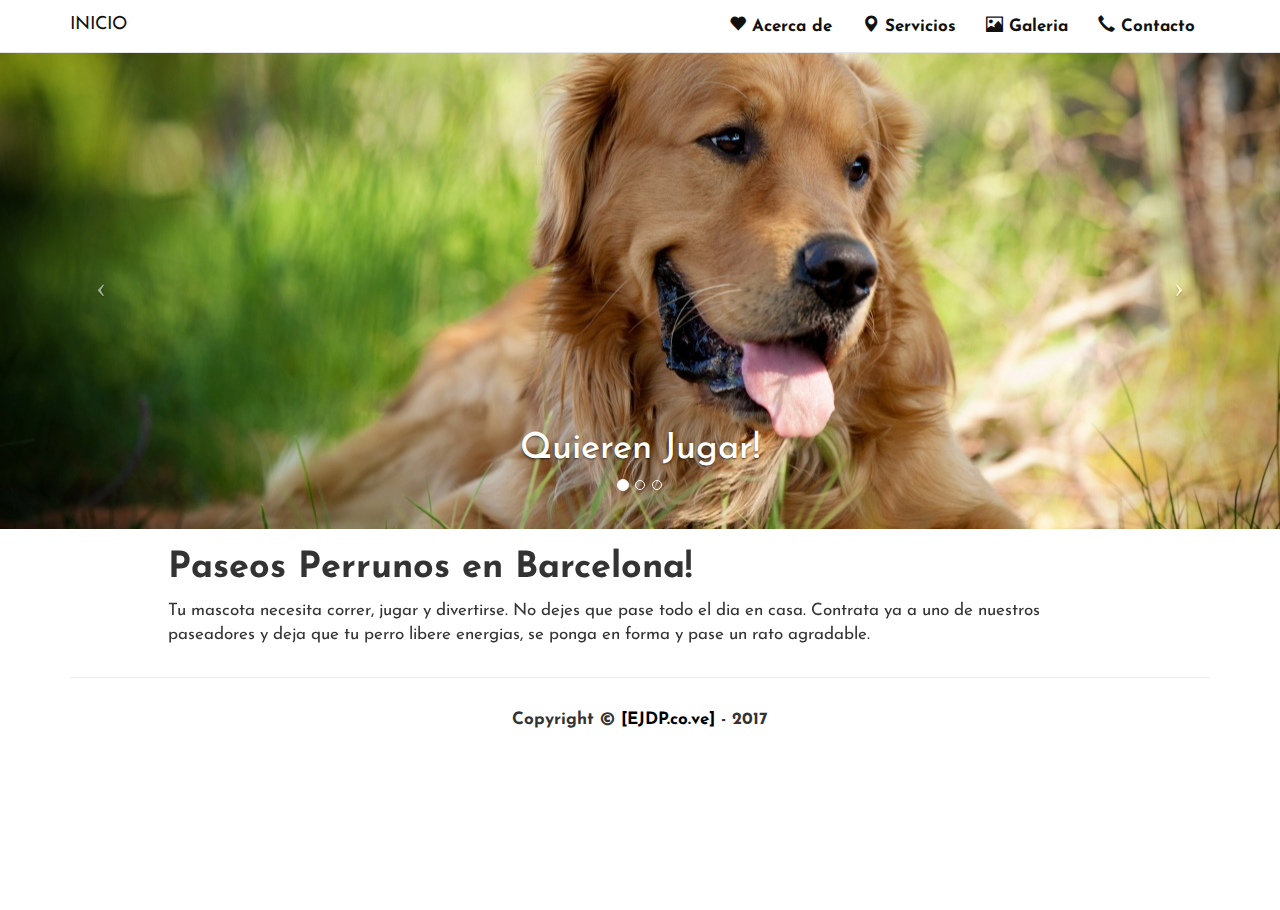
<file: index.html>
<!DOCTYPE html>
<html lang="en">

<head>
    <meta charset="utf-8">
    <meta http-equiv="X-UA-Compatible" content="IE=edge">
    <meta name="viewport" content="width=device-width, initial-scale=1">
    <meta name="description" content="">
    <meta name="author" content="">
    <title>Paseos Perrunos Barcelona</title>
    <!-- Favicon -->
    <link rel="icon" type="image/png" href="img/icon.png" />
    <!-- Bootstrap Core CSS -->
    <link href="css/bootstrap.min.css" rel="stylesheet">
    <!-- Custom CSS -->
    <link href="https://fonts.googleapis.com/css?family=Josefin+Sans" rel="stylesheet">>
    <link href="css/style.css" rel="stylesheet">
    <!-- HTML5 Shim and Respond.js IE8 support of HTML5 elements and media queries -->
    <!-- WARNING: Respond.js doesn't work if you view the page via file:// -->
    <!--[if lt IE 9]>
        <script src="https://oss.maxcdn.com/libs/html5shiv/3.7.0/html5shiv.js"></script>
        <script src="https://oss.maxcdn.com/libs/respond.js/1.4.2/respond.min.js"></script>
    <![endif]-->
</head>

<body>
    <!-- Navigation <span class="glyphicon glyphicon-search"></span>-->
    <nav class="navbar navbar-default navbar-fixed-top" role="navigation">
        <div class="container">
            <!-- Brand and toggle get grouped for better mobile display -->
            <div class="navbar-header">
                <button type="button" class="navbar-toggle" data-toggle="collapse" data-target="#bs-example-navbar-collapse-1">
                    <!--<span class="glyphicon glyphicon-minus"></span>--><span class="sr-only">Toggle navigation</span> <span class="icon-bar"></span> <span class="icon-bar"></span> <span class="icon-bar"></span> </button> <a class="navbar-brand" href="#">INICIO</a> </div>
            <!-- Collect the nav links, forms, and other content for toggling -->
            <div class="collapse navbar-collapse navbar-right" id="bs-example-navbar-collapse-1">
                <ul class="nav navbar-nav ">
                    <li> <a href="acerca.html"><span class="glyphicon glyphicon-heart"></span><strong> Acerca de</strong></a> </li>
                    <li> <a href="servicios.html"><span class="glyphicon glyphicon-map-marker"></span><strong> Servicios</strong></a> </li>
                    <li> <a href="galeria.html"><span class="glyphicon glyphicon-picture"></span><strong> Galeria</strong></a> </li>
                    <li> <a href="contacto.php"><span class="glyphicon glyphicon-earphone"></span><strong> Contacto</strong></a> </li>
                </ul>
            </div>
            <!-- /.navbar-collapse -->
        </div>
        <!-- /.container -->
    </nav>
    <!-- Half Page Image Background Carousel Header -->
    <header id="myCarousel" class="carousel slide">
        <!-- Indicators -->
        <ol class="carousel-indicators">
            <li data-target="#myCarousel" data-slide-to="0" class="active"></li>
            <li data-target="#myCarousel" data-slide-to="1"></li>
            <li data-target="#myCarousel" data-slide-to="2"></li>
        </ol>
        <!-- Wrapper for Slides -->
        <div class="carousel-inner">
            <div class="item active">
                <!-- Set the first background image using inline CSS below. -->
                <div class="fill" style="background-image:url(img/2.jpg);"></div>
                <div class="carousel-caption">
                    <h1>Quieren Jugar!</h1> </div>
            </div>
            <div class="item">
                <!-- Set the second background image using inline CSS below. -->
                <div class="fill" style="background-image:url(img/4.jpg);"></div>
                <div class="carousel-caption">
                    <h2>Quieren Correr!</h2> </div>
            </div>
            <div class="item">
                <!-- Set the third background image using inline CSS below. -->
                <div class="fill" style="background-image:url(img/3.jpg);"></div>
                <div class="carousel-caption">
                    <h2>Quieren Divertirse!</h2> </div>
            </div>
        </div>
        <!-- Controls -->
        <a class="left carousel-control" href="#myCarousel" data-slide="prev"> <span class="icon-prev"></span> </a>
        <a class="right carousel-control" href="#myCarousel" data-slide="next"> <span class="icon-next"></span> </a>
    </header>
    <!-- Page Content -->
    <div class="container">
        <div class="row">
            <div class="col-md-10 col-md-offset-1">
                <h1><strong>Paseos Perrunos en Barcelona!</strong></h1>
                <p>Tu mascota necesita correr, jugar y divertirse. No dejes que pase todo el dia en casa. Contrata ya a uno de nuestros paseadores y deja que tu perro libere energias, se ponga en forma y pase un rato agradable.</p>
            </div>
        </div>
        <hr>
        <!-- Footer -->
        <footer>
            <div class="row text-center">
                <div class="col-md-12"> <strong><p>Copyright &copy; <a href="http://www.ejdp.co.ve" target="_blank">[EJDP.co.ve]</a> - 2017</p></strong> </div>
            </div>
            <!-- /.row -->
        </footer>
    </div>
    <!-- /.container -->
    <!-- jQuery -->
    <script src="js/jquery.js"></script>
    <!-- Bootstrap Core JavaScript -->
    <script src="js/bootstrap.min.js"></script>
    <!-- Script to Activate the Carousel -->
    <script>
        $('.carousel').carousel({
            interval: 5000 //changes the speed
        })
    </script>
</body>

</html>
</file>
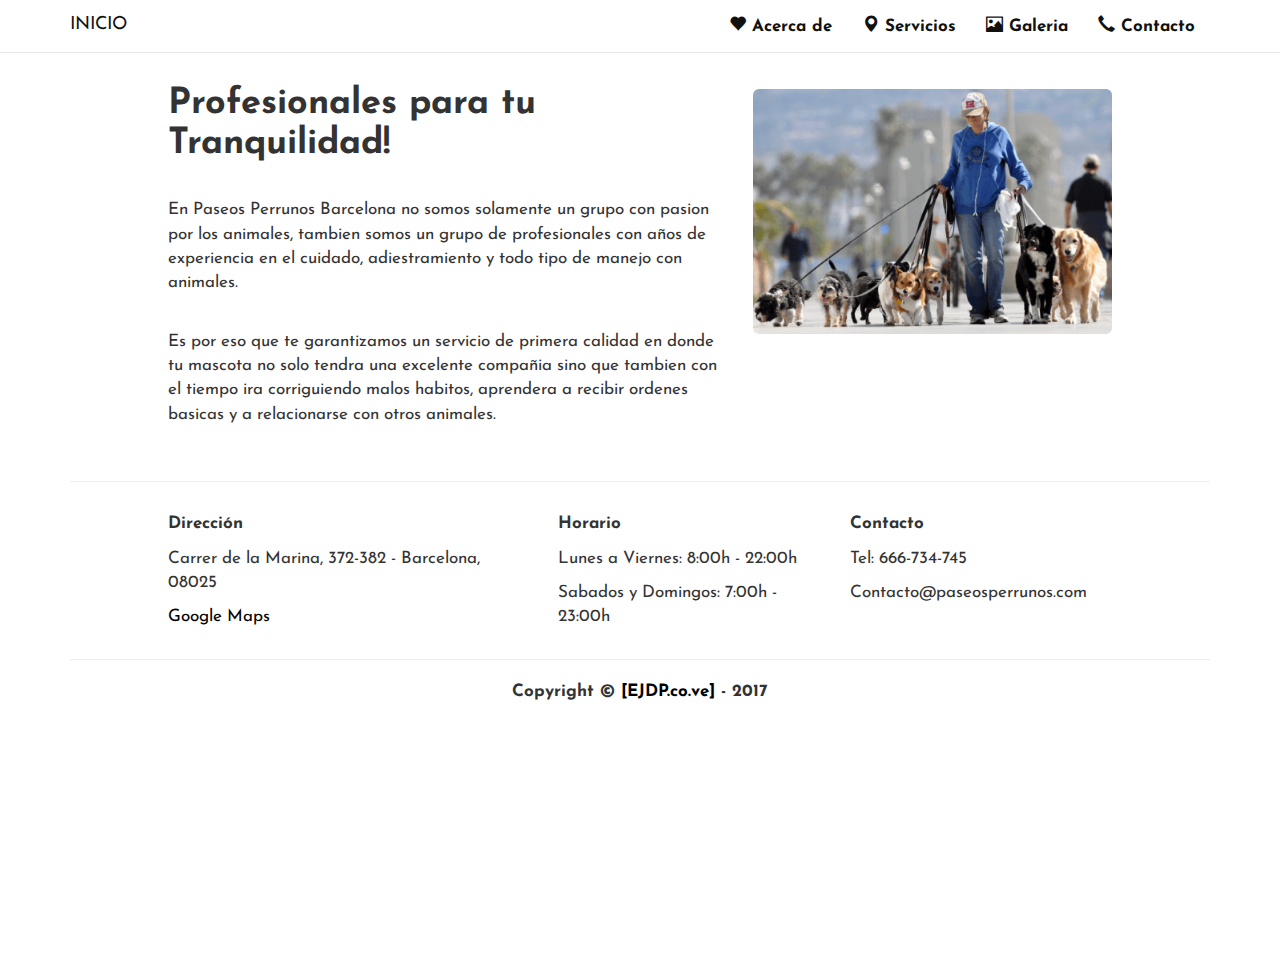
<file: acerca.html>
<!DOCTYPE html>
<html lang="en">

<head>
    <meta charset="utf-8">
    <meta http-equiv="X-UA-Compatible" content="IE=edge">
    <meta name="viewport" content="width=device-width, initial-scale=1">
    <meta name="description" content="">
    <meta name="author" content="">
    <title>Paseos Perrunos Barcelona</title>
    <!-- Favicon -->
    <link rel="icon" type="image/png" href="img/icon.png" />
    <!-- Bootstrap Core CSS -->
    <link href="css/bootstrap.min.css" rel="stylesheet">
    <!-- Custom CSS -->
    <link href="https://fonts.googleapis.com/css?family=Josefin+Sans" rel="stylesheet">
    <link href="css/style.css" rel="stylesheet">
    <!-- HTML5 Shim and Respond.js IE8 support of HTML5 elements and media queries -->
    <!-- WARNING: Respond.js doesn't work if you view the page via file:// -->
    <!--[if lt IE 9]>
        <script src="https://oss.maxcdn.com/libs/html5shiv/3.7.0/html5shiv.js"></script>
        <script src="https://oss.maxcdn.com/libs/respond.js/1.4.2/respond.min.js"></script>
    <![endif]-->
</head>

<body id="body-General">
    <!-- Navigation <span class="glyphicon glyphicon-search"></span>-->
    <nav class="navbar navbar-default navbar-fixed-top" role="navigation">
        <div class="container">
            <!-- Brand and toggle get grouped for better mobile display -->
            <div class="navbar-header">
                <button type="button" class="navbar-toggle" data-toggle="collapse" data-target="#bs-example-navbar-collapse-1">
                    <!--<span class="glyphicon glyphicon-minus"></span>--><span class="sr-only">Toggle navigation</span> <span class="icon-bar"></span> <span class="icon-bar"></span> <span class="icon-bar"></span> </button> <a class="navbar-brand" href="index.html">INICIO</a> </div>
            <!-- Collect the nav links, forms, and other content for toggling -->
            <div class="collapse navbar-collapse navbar-right" id="bs-example-navbar-collapse-1">
                <ul class="nav navbar-nav ">
                    <li> <a href="#"><span class="glyphicon glyphicon-heart"></span><strong> Acerca de</strong></a> </li>
                    <li> <a href="servicios.html"><span class="glyphicon glyphicon-map-marker"></span><strong> Servicios</strong></a> </li>
                    <li> <a href="galeria.html"><span class="glyphicon glyphicon-picture"></span><strong> Galeria</strong></a> </li>
                    <li> <a href="contacto.php"><span class="glyphicon glyphicon-earphone"></span><strong> Contacto</strong></a> </li>
                </ul>
            </div>
            <!-- /.navbar-collapse -->
        </div>
        <!-- /.container -->
    </nav>
    <!-- Page Content -->
    <div class="container">
        <div class="row">
            <div class="col-xs-10 col-xs-offset-1 col-sm-11 col-sm-offset-1 col-md-6 col-md-offset-1">
                <h1><strong>Profesionales para tu Tranquilidad!</strong></h1>
                <br>
                <p>En Paseos Perrunos Barcelona no somos solamente un grupo con pasion por los animales, tambien somos un grupo de profesionales con a&ntilde;os de experiencia en el cuidado, adiestramiento y todo tipo de manejo con animales.</p>
                <br>
                <p>Es por eso que te garantizamos un servicio de primera calidad en donde tu mascota no solo tendra una excelente compa&ntilde;ia sino que tambien con el tiempo ira corriguiendo malos habitos, aprendera a recibir ordenes basicas y a relacionarse con otros animales.</p>
                <br> </div>
            <div class="col-xs-10 col-xs-offset-1 col-sm-8 col-sm-offset-2 col-md-4 col-md-offset-0">
                <br> <img src="img/About.png" class="img-responsive img-rounded"> </div>
        </div>
        <hr>
        <!-- Footer -->
        <footer>
            <div class="row ">
                <div class="col-xs-6 col-sm-4 col-md-4 col-md-offset-1"> <strong><p>Direcci&oacute;n</p></strong>
                    <p>Carrer de la Marina, 372-382 - Barcelona, 08025</p> <a href="https://goo.gl/maps/VCUsN5iodfS2" target="_blank">Google Maps</a> </div>
                <div class="col-xs-6 col-sm-4 col-md-3 col-md-offset-0"> <strong><p>Horario</p></strong>
                    <p>Lunes a Viernes: 8:00h - 22:00h</p>
                    <p>Sabados y Domingos: 7:00h - 23:00h</p>
                </div>
                <div class="col-xs-12 col-sm-4 col-md-3 col-md-offset-0">
                    <div class="visible-xs">
                        <br> </div> <strong><p>Contacto</p></strong>
                    <p>Tel: 666-734-745</p>
                    <p>Contacto@paseosperrunos.com</p>
                </div>
            </div>
            <hr>
            <div class="row text-center">
                <div class="col-md-12"> <strong><p>Copyright &copy; <a href="http://www.ejdp.co.ve" target="_blank">[EJDP.co.ve]</a> - 2017</p></strong> </div>
            </div>
            <!-- /.row -->
        </footer>
    </div>
    <!-- /.container -->
    <!-- jQuery -->
    <script src="js/jquery.js"></script>
    <!-- Bootstrap Core JavaScript -->
    <script src="js/bootstrap.min.js"></script>
    <script src="js/bootstrap.js"></script>
    <!-- Code to animated when scroll down -->
    <script type="text/javascript">
        jQuery(document).ready(function () {
            jQuery('.img-responsive').addClass("visible").viewportChecker({
                classToAdd: 'animated pulse'
                , offset: 400
            });
        });
    </script>
</body>

</html>
</file>
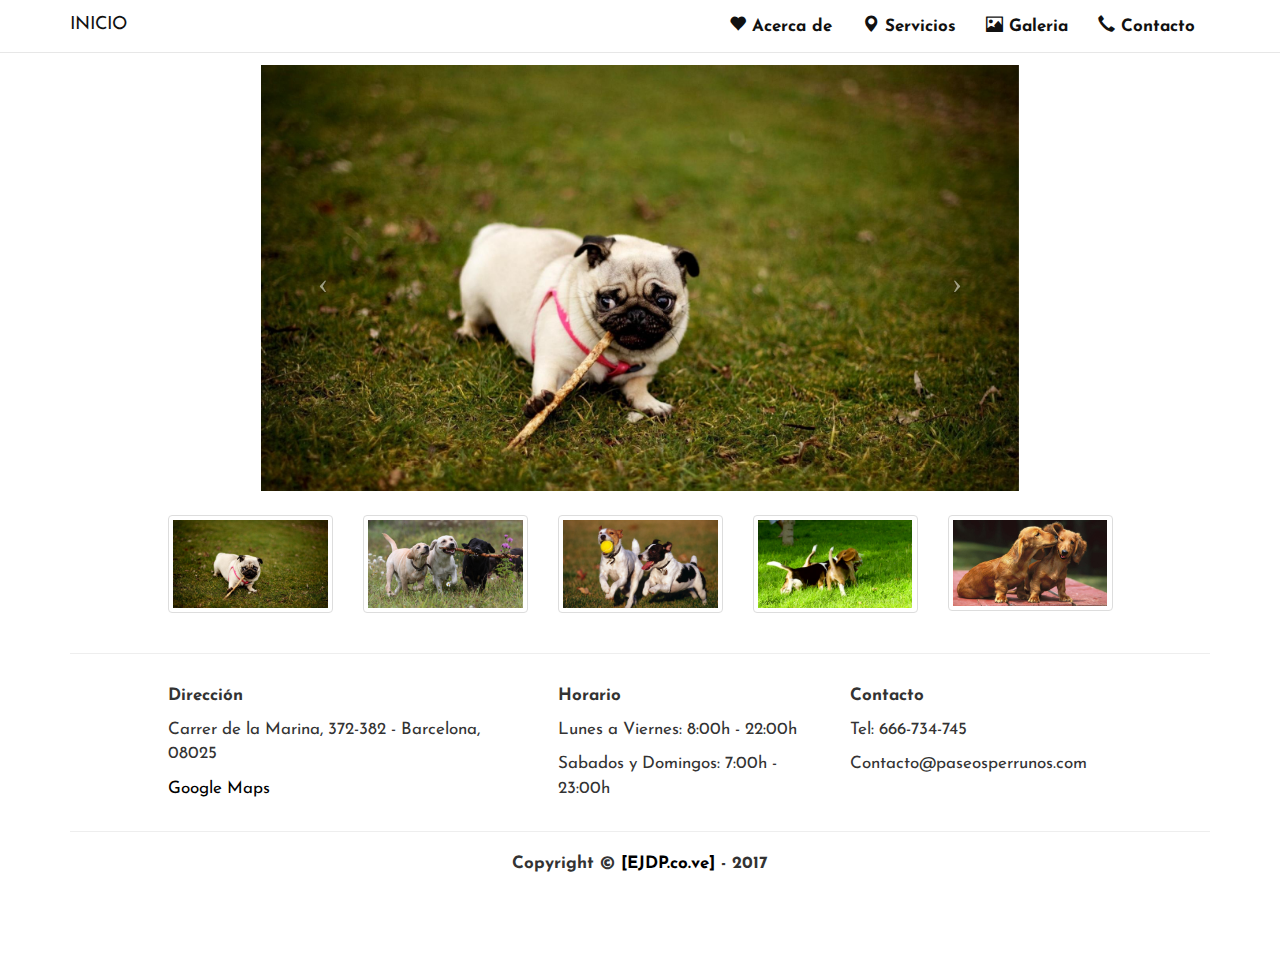
<file: galeria.html>
<!DOCTYPE html>
<html lang="en">

<head>
    <meta charset="utf-8">
    <meta http-equiv="X-UA-Compatible" content="IE=edge">
    <meta name="viewport" content="width=device-width, initial-scale=1">
    <meta name="description" content="">
    <meta name="author" content="">
    <title>Paseos Perrunos Barcelona</title>
    <!-- Favicon -->
    <link rel="icon" type="image/png" href="img/icon.png" />
    <!-- Bootstrap Core CSS -->
    <link href="css/bootstrap.min.css" rel="stylesheet">
    <!-- Custom CSS -->
    <link href="https://fonts.googleapis.com/css?family=Josefin+Sans" rel="stylesheet">
    <link href="css/style.css" rel="stylesheet">
    <!-- HTML5 Shim and Respond.js IE8 support of HTML5 elements and media queries -->
    <!-- WARNING: Respond.js doesn't work if you view the page via file:// -->
    <!--[if lt IE 9]>
        <script src="https://oss.maxcdn.com/libs/html5shiv/3.7.0/html5shiv.js"></script>
        <script src="https://oss.maxcdn.com/libs/respond.js/1.4.2/respond.min.js"></script>
    <![endif]-->
</head>

<body id="body-General">
    <!-- Navigation <span class="glyphicon glyphicon-search"></span>-->
    <nav class="navbar navbar-default navbar-fixed-top" role="navigation">
        <div class="container">
            <!-- Brand and toggle get grouped for better mobile display -->
            <div class="navbar-header">
                <button type="button" class="navbar-toggle" data-toggle="collapse" data-target="#bs-example-navbar-collapse-1">
                    <!--<span class="glyphicon glyphicon-minus"></span>--><span class="sr-only">Toggle navigation</span> <span class="icon-bar"></span> <span class="icon-bar"></span> <span class="icon-bar"></span> </button> <a class="navbar-brand" href="index.html">INICIO</a> </div>
            <!-- Collect the nav links, forms, and other content for toggling -->
            <div class="collapse navbar-collapse navbar-right" id="bs-example-navbar-collapse-1">
                <ul class="nav navbar-nav ">
                    <li> <a href="acerca.html"><span class="glyphicon glyphicon-heart"></span><strong> Acerca de</strong></a> </li>
                    <li> <a href="servicios.html"><span class="glyphicon glyphicon-map-marker"></span><strong> Servicios</strong></a> </li>
                    <li> <a href="#"><span class="glyphicon glyphicon-picture"></span><strong> Galeria</strong></a> </li>
                    <li> <a href="contacto.php"><span class="glyphicon glyphicon-earphone"></span><strong> Contacto</strong></a> </li>
                </ul>
            </div>
            <!-- /.navbar-collapse -->
        </div>
        <!-- /.container -->
    </nav>
    <!-- Page Content -->
    <div class="container">
        <div class="row">
            <div class="col-xs-10 col-xs-offset-1" id="slider">
                <!-- Top part of the slider -->
                <div class="col-xs-10 col-xs-offset-1" id="carousel-bounding-box">
                    <div class="carousel slide" id="myCarousel">
                        <!-- Carousel items -->
                        <div class="carousel-inner">
                            <div class="active item" data-slide-number="0"> <img src="img/Gallery-1.jpg"></div>
                            <div class="item" data-slide-number="1"> <img src="img/Gallery-2.jpg"></div>
                            <div class="item" data-slide-number="2"> <img src="img/Gallery-3.jpg"></div>
                            <div class="item" data-slide-number="3"> <img src="img/Gallery-4.jpg"></div>
                            <div class="item" data-slide-number="4"> <img src="img/Gallery-5.jpg"></div>
                        </div>
                        <!-- Carousel nav -->
                        <a class="left carousel-control" href="#myCarousel" role="button" data-slide="prev"> <span class="icon-prev"></span> </a>
                        <a class="right carousel-control" href="#myCarousel" role="button" data-slide="next"> <span class="icon-next"></span> </a>
                    </div>
                </div>
            </div>
        </div>
        <!--/Slider-->
        <div class="hidden-xs">
            <br>
        </div>
        <div class="row hidden-xs" id="slider-thumbs">
            <!-- Bottom switcher of slider -->
            <div class="col-xs-2 col-xs-offset-1">
                <a class="thumbnail" id="carousel-selector-0"><img src="img/Gallery-1.jpg"></a>
            </div>
            <div class="col-xs-2 col-xs-offset-0">
                <a class="thumbnail" id="carousel-selector-1"><img src="img/Gallery-2.jpg"></a>
            </div>
            <div class="col-xs-2 col-xs-offset-0">
                <a class="thumbnail" id="carousel-selector-2"><img src="img/Gallery-3.jpg"></a>
            </div>
            <div class="col-xs-2 col-xs-offset-0">
                <a class="thumbnail" id="carousel-selector-3"><img src="img/Gallery-4.jpg"></a>
            </div>
            <div class="col-xs-2 col-xs-offset-0">
                <a class="thumbnail" id="carousel-selector-4"><img src="img/Gallery-5.jpg"></a>
            </div>
        </div>
        <hr>
        <!-- Footer -->
        <footer>
            <div class="row ">
                <div class="col-xs-6 col-sm-4 col-md-4 col-md-offset-1"> <strong><p>Direcci&oacute;n</p></strong>
                    <p>Carrer de la Marina, 372-382 - Barcelona, 08025</p> <a href="https://goo.gl/maps/VCUsN5iodfS2" target="_blank">Google Maps</a> </div>
                <div class="col-xs-6 col-sm-4 col-md-3 col-md-offset-0"> <strong><p>Horario</p></strong>
                    <p>Lunes a Viernes: 8:00h - 22:00h</p>
                    <p>Sabados y Domingos: 7:00h - 23:00h</p>
                </div>
                <div class="col-xs-12 col-sm-4 col-md-3 col-md-offset-0">
                    <div class="visible-xs">
                        <br>
                    </div> <strong><p>Contacto</p></strong>
                    <p>Tel: 666-734-745</p>
                    <p>Contacto@paseosperrunos.com</p>
                </div>
            </div>
            <hr>
            <div class="row text-center">
                <div class="col-md-12"> <strong><p>Copyright &copy; <a href="http://www.ejdp.co.ve" target="_blank">[EJDP.co.ve]</a> - 2017</p></strong> </div>
            </div>
            <!-- /.row -->
        </footer>
    </div>
    <!-- /.container -->
    <!-- jQuery -->
    <script src="js/jquery.js"></script>
    <script src="js/bootstrap.js"></script>
    <!-- Bootstrap Core JavaScript -->
    <script src="js/bootstrap.min.js"></script>
</body>

</html>
</file>
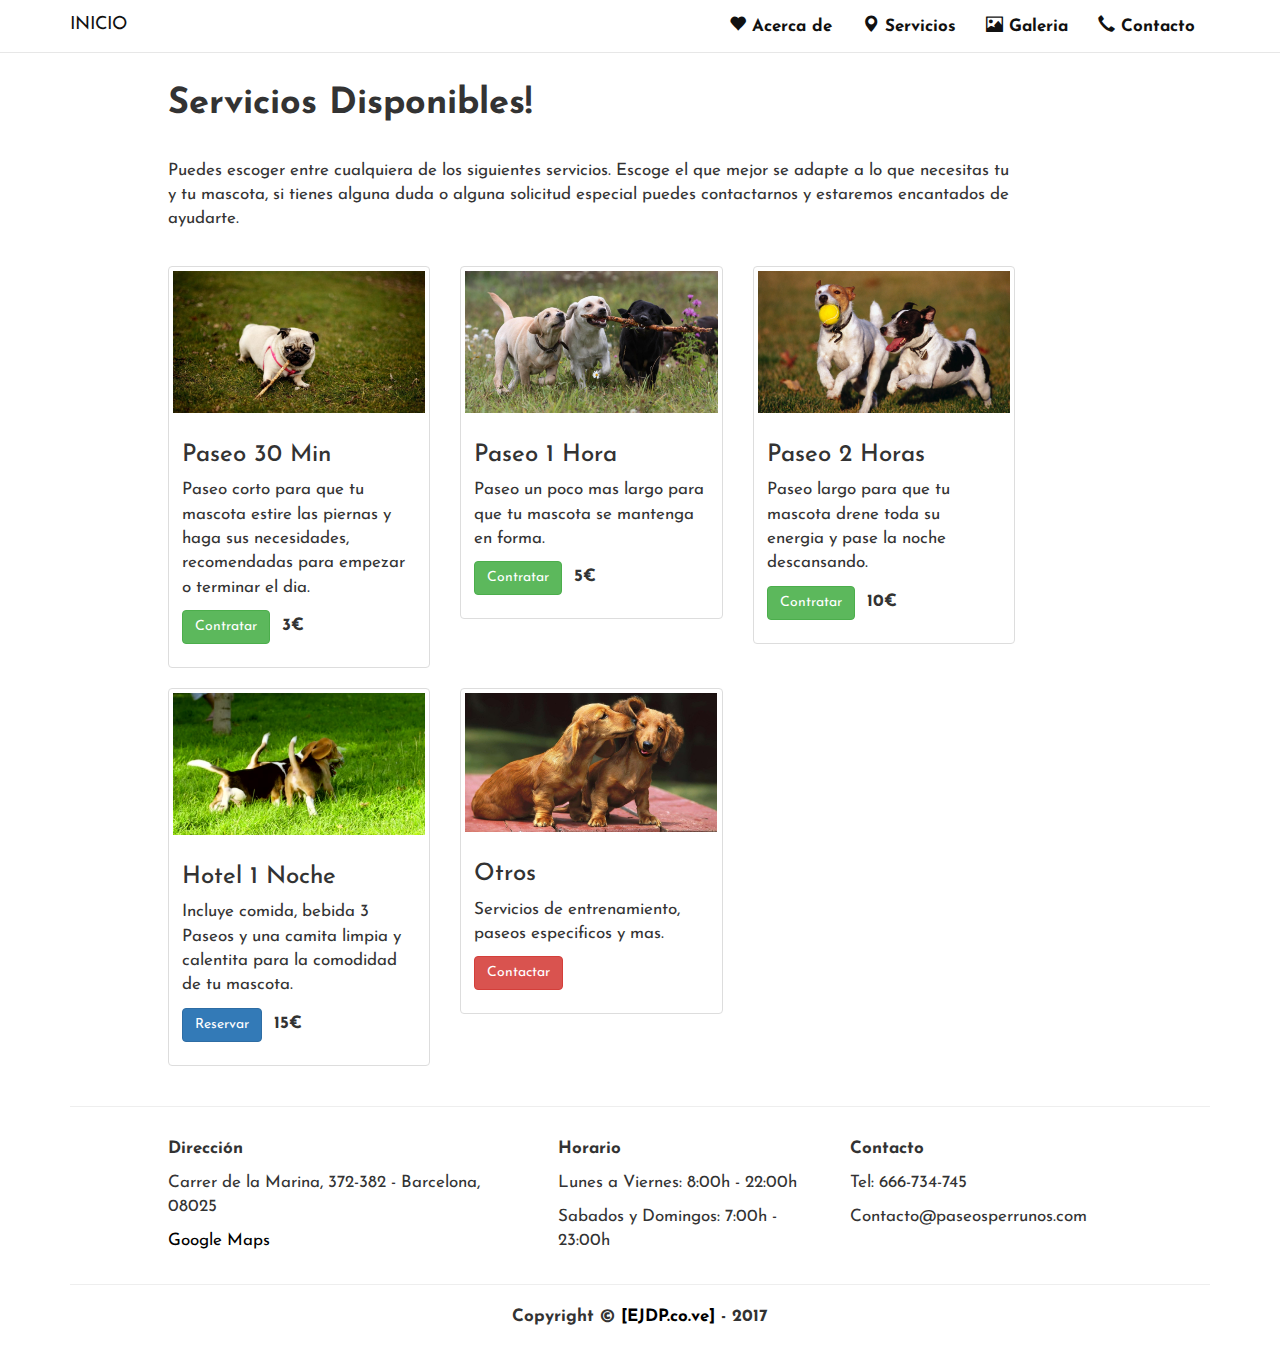
<file: servicios.html>
<!DOCTYPE html>
<html lang="en">

<head>
    <meta charset="utf-8">
    <meta http-equiv="X-UA-Compatible" content="IE=edge">
    <meta name="viewport" content="width=device-width, initial-scale=1">
    <meta name="description" content="">
    <meta name="author" content="">
    <title>Paseos Perrunos Barcelona</title>
    <!-- Favicon -->
    <link rel="icon" type="image/png" href="img/icon.png" />
    <!-- Bootstrap Core CSS -->
    <link href="css/bootstrap.min.css" rel="stylesheet">
    <!-- Custom CSS -->
    <link href="https://fonts.googleapis.com/css?family=Josefin+Sans" rel="stylesheet">
    <link href="css/style.css" rel="stylesheet">
    <!-- HTML5 Shim and Respond.js IE8 support of HTML5 elements and media queries -->
    <!-- WARNING: Respond.js doesn't work if you view the page via file:// -->
    <!--[if lt IE 9]>
        <script src="https://oss.maxcdn.com/libs/html5shiv/3.7.0/html5shiv.js"></script>
        <script src="https://oss.maxcdn.com/libs/respond.js/1.4.2/respond.min.js"></script>
    <![endif]-->
</head>

<body id="body-General">
    <!-- Navigation <span class="glyphicon glyphicon-search"></span>-->
    <nav class="navbar navbar-default navbar-fixed-top" role="navigation">
        <div class="container">
            <!-- Brand and toggle get grouped for better mobile display -->
            <div class="navbar-header">
                <button type="button" class="navbar-toggle" data-toggle="collapse" data-target="#bs-example-navbar-collapse-1">
                    <!--<span class="glyphicon glyphicon-minus"></span>--><span class="sr-only">Toggle navigation</span> <span class="icon-bar"></span> <span class="icon-bar"></span> <span class="icon-bar"></span> </button> <a class="navbar-brand" href="index.html">INICIO</a> </div>
            <!-- Collect the nav links, forms, and other content for toggling -->
            <div class="collapse navbar-collapse navbar-right" id="bs-example-navbar-collapse-1">
                <ul class="nav navbar-nav ">
                    <li> <a href="acerca.html"><span class="glyphicon glyphicon-heart"></span><strong> Acerca de</strong></a> </li>
                    <li> <a href="#"><span class="glyphicon glyphicon-map-marker"></span><strong> Servicios</strong></a> </li>
                    <li> <a href="galeria.html"><span class="glyphicon glyphicon-picture"></span><strong> Galeria</strong></a> </li>
                    <li> <a href="contacto.php"><span class="glyphicon glyphicon-earphone"></span><strong> Contacto</strong></a> </li>
                </ul>
            </div>
            <!-- /.navbar-collapse -->
        </div>
        <!-- /.container -->
    </nav>
    <!-- Page Content -->
    <div class="container">
        <div class="row">
            <div class="col-xs-10 col-xs-offset-1 col-sm-11 col-sm-offset-1 col-md-9 col-md-offset-1">
                <h1><strong>Servicios Disponibles!</strong></h1>
                <br>
                <p>Puedes escoger entre cualquiera de los siguientes servicios. Escoge el que mejor se adapte a lo que necesitas tu y tu mascota, si tienes alguna duda o alguna solicitud especial puedes contactarnos y estaremos encantados de ayudarte.</p>
                <br> </div>
        </div>
        <div class="row">
            <div class="col-xs-10 col-xs-offset-1 col-sm-5 col-sm-offset-1 col-md-3 col-md-offset-1">
                <div class="thumbnail"> <img src="img/Gallery-1.jpg" alt="dogpurpose">
                    <div class="caption">
                        <h3>Paseo 30 Min</h3>
                        <p>Paseo corto para que tu mascota estire las piernas y haga sus necesidades, recomendadas para empezar o terminar el dia.</p>
                        <p><strong><a href="contacto.php" class="btn btn-success" role="button">Contratar</a> &nbsp;3&euro;</strong></p>
                    </div>
                </div>
            </div>
            <div class="col-xs-10 col-xs-offset-1 col-sm-5 col-sm-offset-0 col-md-3 col-md-offset-0">
                <div class="thumbnail"> <img src="img/Gallery-2.jpg" alt="dogpurpose">
                    <div class="caption">
                        <h3>Paseo 1 Hora</h3>
                        <p>Paseo un poco mas largo para que tu mascota se mantenga en forma.</p>
                        <p><strong><a href="contacto.php" class="btn btn-success" role="button">Contratar</a> &nbsp;5&euro;</strong></p>
                    </div>
                </div>
            </div>
            <div class="col-xs-10 col-xs-offset-1 col-sm-6 col-sm-offset-3 col-md-3 col-md-offset-0">
                <div class="thumbnail"> <img src="img/Gallery-3.jpg" alt="dogpurpose">
                    <div class="caption">
                        <h3>Paseo 2 Horas</h3>
                        <p>Paseo largo para que tu mascota drene toda su energia y pase la noche descansando.</p>
                        <p><strong><a href="contacto.php" class="btn btn-success" role="button">Contratar</a> &nbsp;10&euro;</strong></p>
                    </div>
                </div>
            </div>
        </div>
        <div class="row">
            <div class="col-xs-10 col-xs-offset-1 col-sm-5 col-sm-offset-1 col-md-3 col-md-offset-1">
                <div class="thumbnail"> <img src="img/Gallery-4.jpg" alt="dogpurpose">
                    <div class="caption">
                        <h3>Hotel 1 Noche</h3>
                        <p>Incluye comida, bebida 3 Paseos y una camita limpia y calentita para la comodidad de tu mascota.</p>
                        <p><strong><a href="contacto.php" class="btn btn-primary" role="button">Reservar</a> &nbsp;15&euro;</strong></p>
                    </div>
                </div>
            </div>
            <div class="col-xs-10 col-xs-offset-1 col-sm-5 col-sm-offset-0 col-md-3 col-md-offset-0">
                <div class="thumbnail"> <img src="img//Gallery-5.jpg" alt="dogpurpose">
                    <div class="caption">
                        <h3>Otros</h3>
                        <p>Servicios de entrenamiento, paseos especificos y mas.</p>
                        <p><strong><a href="contacto.php" class="btn btn-danger" role="button">Contactar</a></strong></p>
                    </div>
                </div>
            </div>
        </div>
        <hr>
        <!-- Footer -->
        <footer>
            <div class="row ">
                <div class="col-xs-6 col-sm-4 col-md-4 col-md-offset-1"> <strong><p>Direcci&oacute;n</p></strong>
                    <p>Carrer de la Marina, 372-382 - Barcelona, 08025</p> <a href="https://goo.gl/maps/VCUsN5iodfS2" target="_blank">Google Maps</a> </div>
                <div class="col-xs-6 col-sm-4 col-md-3 col-md-offset-0"> <strong><p>Horario</p></strong>
                    <p>Lunes a Viernes: 8:00h - 22:00h</p>
                    <p>Sabados y Domingos: 7:00h - 23:00h</p>
                </div>
                <div class="col-xs-12 col-sm-4 col-md-3 col-md-offset-0">
                    <div class="visible-xs">
                        <br> </div> <strong><p>Contacto</p></strong>
                    <p>Tel: 666-734-745</p>
                    <p>Contacto@paseosperrunos.com</p>
                </div>
            </div>
            <hr>
            <div class="row text-center">
                <div class="col-md-12"> <strong><p>Copyright &copy; <a href="http://www.ejdp.co.ve" target="_blank">[EJDP.co.ve]</a> - 2017</p></strong> </div>
            </div>
            <!-- /.row -->
        </footer>
    </div>
    <!-- /.container -->
    <!-- jQuery -->
    <script src="js/jquery.js"></script>
    <!-- Bootstrap Core JavaScript -->
    <script src="js/bootstrap.min.js"></script>
    <!-- JavaScript -->
    <script src="js/bootstrap.js"></script>
    <!-- Code to animated when scroll down -->
    <script type="text/javascript">
        jQuery(document).ready(function () {
            jQuery('.thumbnail').addClass("visible").viewportChecker({ 
                classToAdd:'animated pulse',
                offset: 400
            });
        });
    </script>
</body>

</html>
</file>
<file: css/style.css>
@charset "UTF-8";
html,
body {
    height: 100%;
    font-family: 'Josefin Sans', sans-serif;
    margin-top: 5px;
}

#body-General {
    height: 100%;
    font-family: 'Josefin Sans', sans-serif;
    margin-top: 60px;
}

.hidden{
    opacity:  0;
}
.visible{
    opacity: 1;
}
/* You can change the height of the carousel by changing the height in the class below. It is set to 50% by default, but can be any height! */

.carousel {
    height: 55%;
}

.item,
.active,
.carousel-inner {
    height: 100%;
}

/*
.retraso{
    animation-delay: 1s;
}
*/


.fill {
    width: 100%;
    height: 100%;
    background-position: center;
    -webkit-background-size: cover;
    -moz-background-size: cover;
    background-size: cover;
    -o-background-size: cover;
}

footer {
    margin: 30px 0;
}

.animated {
    -webkit-animation-duration: 1s;
    animation-duration: 1s;
    -webkit-animation-fill-mode: both;
    animation-fill-mode: both;
}

.animated.infinite {
    -webkit-animation-iteration-count: infinite;
    animation-iteration-count: infinite;
}

.animated.hinge {
    -webkit-animation-duration: 2s;
    animation-duration: 2s;
}

.animated.flipOutX,
.animated.flipOutY,
.animated.bounceIn,
.animated.bounceOut {
    -webkit-animation-duration: .75s;
    animation-duration: .75s;
}

@-webkit-keyframes bounce {
    from,
    20%,
    53%,
    80%,
    to {
        -webkit-animation-timing-function: cubic-bezier(0.215, 0.610, 0.355, 1.000);
        animation-timing-function: cubic-bezier(0.215, 0.610, 0.355, 1.000);
        -webkit-transform: translate3d(0, 0, 0);
        transform: translate3d(0, 0, 0);
    }
    40%,
    43% {
        -webkit-animation-timing-function: cubic-bezier(0.755, 0.050, 0.855, 0.060);
        animation-timing-function: cubic-bezier(0.755, 0.050, 0.855, 0.060);
        -webkit-transform: translate3d(0, -30px, 0);
        transform: translate3d(0, -30px, 0);
    }
    70% {
        -webkit-animation-timing-function: cubic-bezier(0.755, 0.050, 0.855, 0.060);
        animation-timing-function: cubic-bezier(0.755, 0.050, 0.855, 0.060);
        -webkit-transform: translate3d(0, -15px, 0);
        transform: translate3d(0, -15px, 0);
    }
    90% {
        -webkit-transform: translate3d(0, -4px, 0);
        transform: translate3d(0, -4px, 0);
    }
}

@keyframes bounce {
    from,
    20%,
    53%,
    80%,
    to {
        -webkit-animation-timing-function: cubic-bezier(0.215, 0.610, 0.355, 1.000);
        animation-timing-function: cubic-bezier(0.215, 0.610, 0.355, 1.000);
        -webkit-transform: translate3d(0, 0, 0);
        transform: translate3d(0, 0, 0);
    }
    40%,
    43% {
        -webkit-animation-timing-function: cubic-bezier(0.755, 0.050, 0.855, 0.060);
        animation-timing-function: cubic-bezier(0.755, 0.050, 0.855, 0.060);
        -webkit-transform: translate3d(0, -30px, 0);
        transform: translate3d(0, -30px, 0);
    }
    70% {
        -webkit-animation-timing-function: cubic-bezier(0.755, 0.050, 0.855, 0.060);
        animation-timing-function: cubic-bezier(0.755, 0.050, 0.855, 0.060);
        -webkit-transform: translate3d(0, -15px, 0);
        transform: translate3d(0, -15px, 0);
    }
    90% {
        -webkit-transform: translate3d(0, -4px, 0);
        transform: translate3d(0, -4px, 0);
    }
}

.bounce {
    -webkit-animation-name: bounce;
    animation-name: bounce;
    -webkit-transform-origin: center bottom;
    transform-origin: center bottom;
}

@-webkit-keyframes flash {
    from,
    50%,
    to {
        opacity: 1;
    }
    25%,
    75% {
        opacity: 0;
    }
}

@keyframes flash {
    from,
    50%,
    to {
        opacity: 1;
    }
    25%,
    75% {
        opacity: 0;
    }
}

.flash {
    -webkit-animation-name: flash;
    animation-name: flash;
}


/* originally authored by Nick Pettit - https://github.com/nickpettit/glide */

@-webkit-keyframes pulse {
    from {
        -webkit-transform: scale3d(1, 1, 1);
        transform: scale3d(1, 1, 1);
    }
    50% {
        -webkit-transform: scale3d(1.05, 1.05, 1.05);
        transform: scale3d(1.05, 1.05, 1.05);
    }
    to {
        -webkit-transform: scale3d(1, 1, 1);
        transform: scale3d(1, 1, 1);
    }
}

@keyframes pulse {
    from {
        -webkit-transform: scale3d(1, 1, 1);
        transform: scale3d(1, 1, 1);
    }
    50% {
        -webkit-transform: scale3d(1.05, 1.05, 1.05);
        transform: scale3d(1.05, 1.05, 1.05);
    }
    to {
        -webkit-transform: scale3d(1, 1, 1);
        transform: scale3d(1, 1, 1);
    }
}

.pulse {
    -webkit-animation-name: pulse;
    animation-name: pulse;
}

@-webkit-keyframes rubberBand {
    from {
        -webkit-transform: scale3d(1, 1, 1);
        transform: scale3d(1, 1, 1);
    }
    30% {
        -webkit-transform: scale3d(1.25, 0.75, 1);
        transform: scale3d(1.25, 0.75, 1);
    }
    40% {
        -webkit-transform: scale3d(0.75, 1.25, 1);
        transform: scale3d(0.75, 1.25, 1);
    }
    50% {
        -webkit-transform: scale3d(1.15, 0.85, 1);
        transform: scale3d(1.15, 0.85, 1);
    }
    65% {
        -webkit-transform: scale3d(.95, 1.05, 1);
        transform: scale3d(.95, 1.05, 1);
    }
    75% {
        -webkit-transform: scale3d(1.05, .95, 1);
        transform: scale3d(1.05, .95, 1);
    }
    to {
        -webkit-transform: scale3d(1, 1, 1);
        transform: scale3d(1, 1, 1);
    }
}

@keyframes rubberBand {
    from {
        -webkit-transform: scale3d(1, 1, 1);
        transform: scale3d(1, 1, 1);
    }
    30% {
        -webkit-transform: scale3d(1.25, 0.75, 1);
        transform: scale3d(1.25, 0.75, 1);
    }
    40% {
        -webkit-transform: scale3d(0.75, 1.25, 1);
        transform: scale3d(0.75, 1.25, 1);
    }
    50% {
        -webkit-transform: scale3d(1.15, 0.85, 1);
        transform: scale3d(1.15, 0.85, 1);
    }
    65% {
        -webkit-transform: scale3d(.95, 1.05, 1);
        transform: scale3d(.95, 1.05, 1);
    }
    75% {
        -webkit-transform: scale3d(1.05, .95, 1);
        transform: scale3d(1.05, .95, 1);
    }
    to {
        -webkit-transform: scale3d(1, 1, 1);
        transform: scale3d(1, 1, 1);
    }
}

.rubberBand {
    -webkit-animation-name: rubberBand;
    animation-name: rubberBand;
}

@-webkit-keyframes shake {
    from,
    to {
        -webkit-transform: translate3d(0, 0, 0);
        transform: translate3d(0, 0, 0);
    }
    10%,
    30%,
    50%,
    70%,
    90% {
        -webkit-transform: translate3d(-10px, 0, 0);
        transform: translate3d(-10px, 0, 0);
    }
    20%,
    40%,
    60%,
    80% {
        -webkit-transform: translate3d(10px, 0, 0);
        transform: translate3d(10px, 0, 0);
    }
}

@keyframes shake {
    from,
    to {
        -webkit-transform: translate3d(0, 0, 0);
        transform: translate3d(0, 0, 0);
    }
    10%,
    30%,
    50%,
    70%,
    90% {
        -webkit-transform: translate3d(-10px, 0, 0);
        transform: translate3d(-10px, 0, 0);
    }
    20%,
    40%,
    60%,
    80% {
        -webkit-transform: translate3d(10px, 0, 0);
        transform: translate3d(10px, 0, 0);
    }
}

.shake {
    -webkit-animation-name: shake;
    animation-name: shake;
}

@-webkit-keyframes headShake {
    0% {
        -webkit-transform: translateX(0);
        transform: translateX(0);
    }
    6.5% {
        -webkit-transform: translateX(-6px) rotateY(-9deg);
        transform: translateX(-6px) rotateY(-9deg);
    }
    18.5% {
        -webkit-transform: translateX(5px) rotateY(7deg);
        transform: translateX(5px) rotateY(7deg);
    }
    31.5% {
        -webkit-transform: translateX(-3px) rotateY(-5deg);
        transform: translateX(-3px) rotateY(-5deg);
    }
    43.5% {
        -webkit-transform: translateX(2px) rotateY(3deg);
        transform: translateX(2px) rotateY(3deg);
    }
    50% {
        -webkit-transform: translateX(0);
        transform: translateX(0);
    }
}

@keyframes headShake {
    0% {
        -webkit-transform: translateX(0);
        transform: translateX(0);
    }
    6.5% {
        -webkit-transform: translateX(-6px) rotateY(-9deg);
        transform: translateX(-6px) rotateY(-9deg);
    }
    18.5% {
        -webkit-transform: translateX(5px) rotateY(7deg);
        transform: translateX(5px) rotateY(7deg);
    }
    31.5% {
        -webkit-transform: translateX(-3px) rotateY(-5deg);
        transform: translateX(-3px) rotateY(-5deg);
    }
    43.5% {
        -webkit-transform: translateX(2px) rotateY(3deg);
        transform: translateX(2px) rotateY(3deg);
    }
    50% {
        -webkit-transform: translateX(0);
        transform: translateX(0);
    }
}

.headShake {
    -webkit-animation-timing-function: ease-in-out;
    animation-timing-function: ease-in-out;
    -webkit-animation-name: headShake;
    animation-name: headShake;
}

@-webkit-keyframes swing {
    20% {
        -webkit-transform: rotate3d(0, 0, 1, 15deg);
        transform: rotate3d(0, 0, 1, 15deg);
    }
    40% {
        -webkit-transform: rotate3d(0, 0, 1, -10deg);
        transform: rotate3d(0, 0, 1, -10deg);
    }
    60% {
        -webkit-transform: rotate3d(0, 0, 1, 5deg);
        transform: rotate3d(0, 0, 1, 5deg);
    }
    80% {
        -webkit-transform: rotate3d(0, 0, 1, -5deg);
        transform: rotate3d(0, 0, 1, -5deg);
    }
    to {
        -webkit-transform: rotate3d(0, 0, 1, 0deg);
        transform: rotate3d(0, 0, 1, 0deg);
    }
}

@keyframes swing {
    20% {
        -webkit-transform: rotate3d(0, 0, 1, 15deg);
        transform: rotate3d(0, 0, 1, 15deg);
    }
    40% {
        -webkit-transform: rotate3d(0, 0, 1, -10deg);
        transform: rotate3d(0, 0, 1, -10deg);
    }
    60% {
        -webkit-transform: rotate3d(0, 0, 1, 5deg);
        transform: rotate3d(0, 0, 1, 5deg);
    }
    80% {
        -webkit-transform: rotate3d(0, 0, 1, -5deg);
        transform: rotate3d(0, 0, 1, -5deg);
    }
    to {
        -webkit-transform: rotate3d(0, 0, 1, 0deg);
        transform: rotate3d(0, 0, 1, 0deg);
    }
}

.swing {
    -webkit-transform-origin: top center;
    transform-origin: top center;
    -webkit-animation-name: swing;
    animation-name: swing;
}

@-webkit-keyframes tada {
    from {
        -webkit-transform: scale3d(1, 1, 1);
        transform: scale3d(1, 1, 1);
    }
    10%,
    20% {
        -webkit-transform: scale3d(.9, .9, .9) rotate3d(0, 0, 1, -3deg);
        transform: scale3d(.9, .9, .9) rotate3d(0, 0, 1, -3deg);
    }
    30%,
    50%,
    70%,
    90% {
        -webkit-transform: scale3d(1.1, 1.1, 1.1) rotate3d(0, 0, 1, 3deg);
        transform: scale3d(1.1, 1.1, 1.1) rotate3d(0, 0, 1, 3deg);
    }
    40%,
    60%,
    80% {
        -webkit-transform: scale3d(1.1, 1.1, 1.1) rotate3d(0, 0, 1, -3deg);
        transform: scale3d(1.1, 1.1, 1.1) rotate3d(0, 0, 1, -3deg);
    }
    to {
        -webkit-transform: scale3d(1, 1, 1);
        transform: scale3d(1, 1, 1);
    }
}

@keyframes tada {
    from {
        -webkit-transform: scale3d(1, 1, 1);
        transform: scale3d(1, 1, 1);
    }
    10%,
    20% {
        -webkit-transform: scale3d(.9, .9, .9) rotate3d(0, 0, 1, -3deg);
        transform: scale3d(.9, .9, .9) rotate3d(0, 0, 1, -3deg);
    }
    30%,
    50%,
    70%,
    90% {
        -webkit-transform: scale3d(1.1, 1.1, 1.1) rotate3d(0, 0, 1, 3deg);
        transform: scale3d(1.1, 1.1, 1.1) rotate3d(0, 0, 1, 3deg);
    }
    40%,
    60%,
    80% {
        -webkit-transform: scale3d(1.1, 1.1, 1.1) rotate3d(0, 0, 1, -3deg);
        transform: scale3d(1.1, 1.1, 1.1) rotate3d(0, 0, 1, -3deg);
    }
    to {
        -webkit-transform: scale3d(1, 1, 1);
        transform: scale3d(1, 1, 1);
    }
}

.tada {
    -webkit-animation-name: tada;
    animation-name: tada;
}


/* originally authored by Nick Pettit - https://github.com/nickpettit/glide */

@-webkit-keyframes wobble {
    from {
        -webkit-transform: none;
        transform: none;
    }
    15% {
        -webkit-transform: translate3d(-25%, 0, 0) rotate3d(0, 0, 1, -5deg);
        transform: translate3d(-25%, 0, 0) rotate3d(0, 0, 1, -5deg);
    }
    30% {
        -webkit-transform: translate3d(20%, 0, 0) rotate3d(0, 0, 1, 3deg);
        transform: translate3d(20%, 0, 0) rotate3d(0, 0, 1, 3deg);
    }
    45% {
        -webkit-transform: translate3d(-15%, 0, 0) rotate3d(0, 0, 1, -3deg);
        transform: translate3d(-15%, 0, 0) rotate3d(0, 0, 1, -3deg);
    }
    60% {
        -webkit-transform: translate3d(10%, 0, 0) rotate3d(0, 0, 1, 2deg);
        transform: translate3d(10%, 0, 0) rotate3d(0, 0, 1, 2deg);
    }
    75% {
        -webkit-transform: translate3d(-5%, 0, 0) rotate3d(0, 0, 1, -1deg);
        transform: translate3d(-5%, 0, 0) rotate3d(0, 0, 1, -1deg);
    }
    to {
        -webkit-transform: none;
        transform: none;
    }
}

@keyframes wobble {
    from {
        -webkit-transform: none;
        transform: none;
    }
    15% {
        -webkit-transform: translate3d(-25%, 0, 0) rotate3d(0, 0, 1, -5deg);
        transform: translate3d(-25%, 0, 0) rotate3d(0, 0, 1, -5deg);
    }
    30% {
        -webkit-transform: translate3d(20%, 0, 0) rotate3d(0, 0, 1, 3deg);
        transform: translate3d(20%, 0, 0) rotate3d(0, 0, 1, 3deg);
    }
    45% {
        -webkit-transform: translate3d(-15%, 0, 0) rotate3d(0, 0, 1, -3deg);
        transform: translate3d(-15%, 0, 0) rotate3d(0, 0, 1, -3deg);
    }
    60% {
        -webkit-transform: translate3d(10%, 0, 0) rotate3d(0, 0, 1, 2deg);
        transform: translate3d(10%, 0, 0) rotate3d(0, 0, 1, 2deg);
    }
    75% {
        -webkit-transform: translate3d(-5%, 0, 0) rotate3d(0, 0, 1, -1deg);
        transform: translate3d(-5%, 0, 0) rotate3d(0, 0, 1, -1deg);
    }
    to {
        -webkit-transform: none;
        transform: none;
    }
}

.wobble {
    -webkit-animation-name: wobble;
    animation-name: wobble;
}

@-webkit-keyframes jello {
    from,
    11.1%,
    to {
        -webkit-transform: none;
        transform: none;
    }
    22.2% {
        -webkit-transform: skewX(-12.5deg) skewY(-12.5deg);
        transform: skewX(-12.5deg) skewY(-12.5deg);
    }
    33.3% {
        -webkit-transform: skewX(6.25deg) skewY(6.25deg);
        transform: skewX(6.25deg) skewY(6.25deg);
    }
    44.4% {
        -webkit-transform: skewX(-3.125deg) skewY(-3.125deg);
        transform: skewX(-3.125deg) skewY(-3.125deg);
    }
    55.5% {
        -webkit-transform: skewX(1.5625deg) skewY(1.5625deg);
        transform: skewX(1.5625deg) skewY(1.5625deg);
    }
    66.6% {
        -webkit-transform: skewX(-0.78125deg) skewY(-0.78125deg);
        transform: skewX(-0.78125deg) skewY(-0.78125deg);
    }
    77.7% {
        -webkit-transform: skewX(0.390625deg) skewY(0.390625deg);
        transform: skewX(0.390625deg) skewY(0.390625deg);
    }
    88.8% {
        -webkit-transform: skewX(-0.1953125deg) skewY(-0.1953125deg);
        transform: skewX(-0.1953125deg) skewY(-0.1953125deg);
    }
}

@keyframes jello {
    from,
    11.1%,
    to {
        -webkit-transform: none;
        transform: none;
    }
    22.2% {
        -webkit-transform: skewX(-12.5deg) skewY(-12.5deg);
        transform: skewX(-12.5deg) skewY(-12.5deg);
    }
    33.3% {
        -webkit-transform: skewX(6.25deg) skewY(6.25deg);
        transform: skewX(6.25deg) skewY(6.25deg);
    }
    44.4% {
        -webkit-transform: skewX(-3.125deg) skewY(-3.125deg);
        transform: skewX(-3.125deg) skewY(-3.125deg);
    }
    55.5% {
        -webkit-transform: skewX(1.5625deg) skewY(1.5625deg);
        transform: skewX(1.5625deg) skewY(1.5625deg);
    }
    66.6% {
        -webkit-transform: skewX(-0.78125deg) skewY(-0.78125deg);
        transform: skewX(-0.78125deg) skewY(-0.78125deg);
    }
    77.7% {
        -webkit-transform: skewX(0.390625deg) skewY(0.390625deg);
        transform: skewX(0.390625deg) skewY(0.390625deg);
    }
    88.8% {
        -webkit-transform: skewX(-0.1953125deg) skewY(-0.1953125deg);
        transform: skewX(-0.1953125deg) skewY(-0.1953125deg);
    }
}

.jello {
    -webkit-animation-name: jello;
    animation-name: jello;
    -webkit-transform-origin: center;
    transform-origin: center;
}

@-webkit-keyframes bounceIn {
    from,
    20%,
    40%,
    60%,
    80%,
    to {
        -webkit-animation-timing-function: cubic-bezier(0.215, 0.610, 0.355, 1.000);
        animation-timing-function: cubic-bezier(0.215, 0.610, 0.355, 1.000);
    }
    0% {
        opacity: 0;
        -webkit-transform: scale3d(.3, .3, .3);
        transform: scale3d(.3, .3, .3);
    }
    20% {
        -webkit-transform: scale3d(1.1, 1.1, 1.1);
        transform: scale3d(1.1, 1.1, 1.1);
    }
    40% {
        -webkit-transform: scale3d(.9, .9, .9);
        transform: scale3d(.9, .9, .9);
    }
    60% {
        opacity: 1;
        -webkit-transform: scale3d(1.03, 1.03, 1.03);
        transform: scale3d(1.03, 1.03, 1.03);
    }
    80% {
        -webkit-transform: scale3d(.97, .97, .97);
        transform: scale3d(.97, .97, .97);
    }
    to {
        opacity: 1;
        -webkit-transform: scale3d(1, 1, 1);
        transform: scale3d(1, 1, 1);
    }
}

@keyframes bounceIn {
    from,
    20%,
    40%,
    60%,
    80%,
    to {
        -webkit-animation-timing-function: cubic-bezier(0.215, 0.610, 0.355, 1.000);
        animation-timing-function: cubic-bezier(0.215, 0.610, 0.355, 1.000);
    }
    0% {
        opacity: 0;
        -webkit-transform: scale3d(.3, .3, .3);
        transform: scale3d(.3, .3, .3);
    }
    20% {
        -webkit-transform: scale3d(1.1, 1.1, 1.1);
        transform: scale3d(1.1, 1.1, 1.1);
    }
    40% {
        -webkit-transform: scale3d(.9, .9, .9);
        transform: scale3d(.9, .9, .9);
    }
    60% {
        opacity: 1;
        -webkit-transform: scale3d(1.03, 1.03, 1.03);
        transform: scale3d(1.03, 1.03, 1.03);
    }
    80% {
        -webkit-transform: scale3d(.97, .97, .97);
        transform: scale3d(.97, .97, .97);
    }
    to {
        opacity: 1;
        -webkit-transform: scale3d(1, 1, 1);
        transform: scale3d(1, 1, 1);
    }
}

.bounceIn {
    -webkit-animation-name: bounceIn;
    animation-name: bounceIn;
}

@-webkit-keyframes bounceInDown {
    from,
    60%,
    75%,
    90%,
    to {
        -webkit-animation-timing-function: cubic-bezier(0.215, 0.610, 0.355, 1.000);
        animation-timing-function: cubic-bezier(0.215, 0.610, 0.355, 1.000);
    }
    0% {
        opacity: 0;
        -webkit-transform: translate3d(0, -3000px, 0);
        transform: translate3d(0, -3000px, 0);
    }
    60% {
        opacity: 1;
        -webkit-transform: translate3d(0, 25px, 0);
        transform: translate3d(0, 25px, 0);
    }
    75% {
        -webkit-transform: translate3d(0, -10px, 0);
        transform: translate3d(0, -10px, 0);
    }
    90% {
        -webkit-transform: translate3d(0, 5px, 0);
        transform: translate3d(0, 5px, 0);
    }
    to {
        -webkit-transform: none;
        transform: none;
    }
}

@keyframes bounceInDown {
    from,
    60%,
    75%,
    90%,
    to {
        -webkit-animation-timing-function: cubic-bezier(0.215, 0.610, 0.355, 1.000);
        animation-timing-function: cubic-bezier(0.215, 0.610, 0.355, 1.000);
    }
    0% {
        opacity: 0;
        -webkit-transform: translate3d(0, -3000px, 0);
        transform: translate3d(0, -3000px, 0);
    }
    60% {
        opacity: 1;
        -webkit-transform: translate3d(0, 25px, 0);
        transform: translate3d(0, 25px, 0);
    }
    75% {
        -webkit-transform: translate3d(0, -10px, 0);
        transform: translate3d(0, -10px, 0);
    }
    90% {
        -webkit-transform: translate3d(0, 5px, 0);
        transform: translate3d(0, 5px, 0);
    }
    to {
        -webkit-transform: none;
        transform: none;
    }
}

.bounceInDown {
    -webkit-animation-name: bounceInDown;
    animation-name: bounceInDown;
}

@-webkit-keyframes bounceInLeft {
    from,
    60%,
    75%,
    90%,
    to {
        -webkit-animation-timing-function: cubic-bezier(0.215, 0.610, 0.355, 1.000);
        animation-timing-function: cubic-bezier(0.215, 0.610, 0.355, 1.000);
    }
    0% {
        opacity: 0;
        -webkit-transform: translate3d(-3000px, 0, 0);
        transform: translate3d(-3000px, 0, 0);
    }
    60% {
        opacity: 1;
        -webkit-transform: translate3d(25px, 0, 0);
        transform: translate3d(25px, 0, 0);
    }
    75% {
        -webkit-transform: translate3d(-10px, 0, 0);
        transform: translate3d(-10px, 0, 0);
    }
    90% {
        -webkit-transform: translate3d(5px, 0, 0);
        transform: translate3d(5px, 0, 0);
    }
    to {
        -webkit-transform: none;
        transform: none;
    }
}

@keyframes bounceInLeft {
    from,
    60%,
    75%,
    90%,
    to {
        -webkit-animation-timing-function: cubic-bezier(0.215, 0.610, 0.355, 1.000);
        animation-timing-function: cubic-bezier(0.215, 0.610, 0.355, 1.000);
    }
    0% {
        opacity: 0;
        -webkit-transform: translate3d(-3000px, 0, 0);
        transform: translate3d(-3000px, 0, 0);
    }
    60% {
        opacity: 1;
        -webkit-transform: translate3d(25px, 0, 0);
        transform: translate3d(25px, 0, 0);
    }
    75% {
        -webkit-transform: translate3d(-10px, 0, 0);
        transform: translate3d(-10px, 0, 0);
    }
    90% {
        -webkit-transform: translate3d(5px, 0, 0);
        transform: translate3d(5px, 0, 0);
    }
    to {
        -webkit-transform: none;
        transform: none;
    }
}

.bounceInLeft {
    -webkit-animation-name: bounceInLeft;
    animation-name: bounceInLeft;
}

@-webkit-keyframes bounceInRight {
    from,
    60%,
    75%,
    90%,
    to {
        -webkit-animation-timing-function: cubic-bezier(0.215, 0.610, 0.355, 1.000);
        animation-timing-function: cubic-bezier(0.215, 0.610, 0.355, 1.000);
    }
    from {
        opacity: 0;
        -webkit-transform: translate3d(3000px, 0, 0);
        transform: translate3d(3000px, 0, 0);
    }
    60% {
        opacity: 1;
        -webkit-transform: translate3d(-25px, 0, 0);
        transform: translate3d(-25px, 0, 0);
    }
    75% {
        -webkit-transform: translate3d(10px, 0, 0);
        transform: translate3d(10px, 0, 0);
    }
    90% {
        -webkit-transform: translate3d(-5px, 0, 0);
        transform: translate3d(-5px, 0, 0);
    }
    to {
        -webkit-transform: none;
        transform: none;
    }
}

@keyframes bounceInRight {
    from,
    60%,
    75%,
    90%,
    to {
        -webkit-animation-timing-function: cubic-bezier(0.215, 0.610, 0.355, 1.000);
        animation-timing-function: cubic-bezier(0.215, 0.610, 0.355, 1.000);
    }
    from {
        opacity: 0;
        -webkit-transform: translate3d(3000px, 0, 0);
        transform: translate3d(3000px, 0, 0);
    }
    60% {
        opacity: 1;
        -webkit-transform: translate3d(-25px, 0, 0);
        transform: translate3d(-25px, 0, 0);
    }
    75% {
        -webkit-transform: translate3d(10px, 0, 0);
        transform: translate3d(10px, 0, 0);
    }
    90% {
        -webkit-transform: translate3d(-5px, 0, 0);
        transform: translate3d(-5px, 0, 0);
    }
    to {
        -webkit-transform: none;
        transform: none;
    }
}

.bounceInRight {
    -webkit-animation-name: bounceInRight;
    animation-name: bounceInRight;
}

@-webkit-keyframes bounceInUp {
    from,
    60%,
    75%,
    90%,
    to {
        -webkit-animation-timing-function: cubic-bezier(0.215, 0.610, 0.355, 1.000);
        animation-timing-function: cubic-bezier(0.215, 0.610, 0.355, 1.000);
    }
    from {
        opacity: 0;
        -webkit-transform: translate3d(0, 3000px, 0);
        transform: translate3d(0, 3000px, 0);
    }
    60% {
        opacity: 1;
        -webkit-transform: translate3d(0, -20px, 0);
        transform: translate3d(0, -20px, 0);
    }
    75% {
        -webkit-transform: translate3d(0, 10px, 0);
        transform: translate3d(0, 10px, 0);
    }
    90% {
        -webkit-transform: translate3d(0, -5px, 0);
        transform: translate3d(0, -5px, 0);
    }
    to {
        -webkit-transform: translate3d(0, 0, 0);
        transform: translate3d(0, 0, 0);
    }
}

@keyframes bounceInUp {
    from,
    60%,
    75%,
    90%,
    to {
        -webkit-animation-timing-function: cubic-bezier(0.215, 0.610, 0.355, 1.000);
        animation-timing-function: cubic-bezier(0.215, 0.610, 0.355, 1.000);
    }
    from {
        opacity: 0;
        -webkit-transform: translate3d(0, 3000px, 0);
        transform: translate3d(0, 3000px, 0);
    }
    60% {
        opacity: 1;
        -webkit-transform: translate3d(0, -20px, 0);
        transform: translate3d(0, -20px, 0);
    }
    75% {
        -webkit-transform: translate3d(0, 10px, 0);
        transform: translate3d(0, 10px, 0);
    }
    90% {
        -webkit-transform: translate3d(0, -5px, 0);
        transform: translate3d(0, -5px, 0);
    }
    to {
        -webkit-transform: translate3d(0, 0, 0);
        transform: translate3d(0, 0, 0);
    }
}

.bounceInUp {
    -webkit-animation-name: bounceInUp;
    animation-name: bounceInUp;
}

@-webkit-keyframes bounceOut {
    20% {
        -webkit-transform: scale3d(.9, .9, .9);
        transform: scale3d(.9, .9, .9);
    }
    50%,
    55% {
        opacity: 1;
        -webkit-transform: scale3d(1.1, 1.1, 1.1);
        transform: scale3d(1.1, 1.1, 1.1);
    }
    to {
        opacity: 0;
        -webkit-transform: scale3d(.3, .3, .3);
        transform: scale3d(.3, .3, .3);
    }
}

@keyframes bounceOut {
    20% {
        -webkit-transform: scale3d(.9, .9, .9);
        transform: scale3d(.9, .9, .9);
    }
    50%,
    55% {
        opacity: 1;
        -webkit-transform: scale3d(1.1, 1.1, 1.1);
        transform: scale3d(1.1, 1.1, 1.1);
    }
    to {
        opacity: 0;
        -webkit-transform: scale3d(.3, .3, .3);
        transform: scale3d(.3, .3, .3);
    }
}

.bounceOut {
    -webkit-animation-name: bounceOut;
    animation-name: bounceOut;
}

@-webkit-keyframes bounceOutDown {
    20% {
        -webkit-transform: translate3d(0, 10px, 0);
        transform: translate3d(0, 10px, 0);
    }
    40%,
    45% {
        opacity: 1;
        -webkit-transform: translate3d(0, -20px, 0);
        transform: translate3d(0, -20px, 0);
    }
    to {
        opacity: 0;
        -webkit-transform: translate3d(0, 2000px, 0);
        transform: translate3d(0, 2000px, 0);
    }
}

@keyframes bounceOutDown {
    20% {
        -webkit-transform: translate3d(0, 10px, 0);
        transform: translate3d(0, 10px, 0);
    }
    40%,
    45% {
        opacity: 1;
        -webkit-transform: translate3d(0, -20px, 0);
        transform: translate3d(0, -20px, 0);
    }
    to {
        opacity: 0;
        -webkit-transform: translate3d(0, 2000px, 0);
        transform: translate3d(0, 2000px, 0);
    }
}

.bounceOutDown {
    -webkit-animation-name: bounceOutDown;
    animation-name: bounceOutDown;
}

@-webkit-keyframes bounceOutLeft {
    20% {
        opacity: 1;
        -webkit-transform: translate3d(20px, 0, 0);
        transform: translate3d(20px, 0, 0);
    }
    to {
        opacity: 0;
        -webkit-transform: translate3d(-2000px, 0, 0);
        transform: translate3d(-2000px, 0, 0);
    }
}

@keyframes bounceOutLeft {
    20% {
        opacity: 1;
        -webkit-transform: translate3d(20px, 0, 0);
        transform: translate3d(20px, 0, 0);
    }
    to {
        opacity: 0;
        -webkit-transform: translate3d(-2000px, 0, 0);
        transform: translate3d(-2000px, 0, 0);
    }
}

.bounceOutLeft {
    -webkit-animation-name: bounceOutLeft;
    animation-name: bounceOutLeft;
}

@-webkit-keyframes bounceOutRight {
    20% {
        opacity: 1;
        -webkit-transform: translate3d(-20px, 0, 0);
        transform: translate3d(-20px, 0, 0);
    }
    to {
        opacity: 0;
        -webkit-transform: translate3d(2000px, 0, 0);
        transform: translate3d(2000px, 0, 0);
    }
}

@keyframes bounceOutRight {
    20% {
        opacity: 1;
        -webkit-transform: translate3d(-20px, 0, 0);
        transform: translate3d(-20px, 0, 0);
    }
    to {
        opacity: 0;
        -webkit-transform: translate3d(2000px, 0, 0);
        transform: translate3d(2000px, 0, 0);
    }
}

.bounceOutRight {
    -webkit-animation-name: bounceOutRight;
    animation-name: bounceOutRight;
}

@-webkit-keyframes bounceOutUp {
    20% {
        -webkit-transform: translate3d(0, -10px, 0);
        transform: translate3d(0, -10px, 0);
    }
    40%,
    45% {
        opacity: 1;
        -webkit-transform: translate3d(0, 20px, 0);
        transform: translate3d(0, 20px, 0);
    }
    to {
        opacity: 0;
        -webkit-transform: translate3d(0, -2000px, 0);
        transform: translate3d(0, -2000px, 0);
    }
}

@keyframes bounceOutUp {
    20% {
        -webkit-transform: translate3d(0, -10px, 0);
        transform: translate3d(0, -10px, 0);
    }
    40%,
    45% {
        opacity: 1;
        -webkit-transform: translate3d(0, 20px, 0);
        transform: translate3d(0, 20px, 0);
    }
    to {
        opacity: 0;
        -webkit-transform: translate3d(0, -2000px, 0);
        transform: translate3d(0, -2000px, 0);
    }
}

.bounceOutUp {
    -webkit-animation-name: bounceOutUp;
    animation-name: bounceOutUp;
}

@-webkit-keyframes fadeIn {
    from {
        opacity: 0;
    }
    to {
        opacity: 1;
    }
}

@keyframes fadeIn {
    from {
        opacity: 0;
    }
    to {
        opacity: 1;
    }
}

.fadeIn {
    -webkit-animation-name: fadeIn;
    animation-name: fadeIn;
}

@-webkit-keyframes fadeInDown {
    from {
        opacity: 0;
        -webkit-transform: translate3d(0, -100%, 0);
        transform: translate3d(0, -100%, 0);
    }
    to {
        opacity: 1;
        -webkit-transform: none;
        transform: none;
    }
}

@keyframes fadeInDown {
    from {
        opacity: 0;
        -webkit-transform: translate3d(0, -100%, 0);
        transform: translate3d(0, -100%, 0);
    }
    to {
        opacity: 1;
        -webkit-transform: none;
        transform: none;
    }
}

.fadeInDown {
    -webkit-animation-name: fadeInDown;
    animation-name: fadeInDown;
}

@-webkit-keyframes fadeInDownBig {
    from {
        opacity: 0;
        -webkit-transform: translate3d(0, -2000px, 0);
        transform: translate3d(0, -2000px, 0);
    }
    to {
        opacity: 1;
        -webkit-transform: none;
        transform: none;
    }
}

@keyframes fadeInDownBig {
    from {
        opacity: 0;
        -webkit-transform: translate3d(0, -2000px, 0);
        transform: translate3d(0, -2000px, 0);
    }
    to {
        opacity: 1;
        -webkit-transform: none;
        transform: none;
    }
}

.fadeInDownBig {
    -webkit-animation-name: fadeInDownBig;
    animation-name: fadeInDownBig;
}

@-webkit-keyframes fadeInLeft {
    from {
        opacity: 0;
        -webkit-transform: translate3d(-100%, 0, 0);
        transform: translate3d(-100%, 0, 0);
    }
    to {
        opacity: 1;
        -webkit-transform: none;
        transform: none;
    }
}

@keyframes fadeInLeft {
    from {
        opacity: 0;
        -webkit-transform: translate3d(-100%, 0, 0);
        transform: translate3d(-100%, 0, 0);
    }
    to {
        opacity: 1;
        -webkit-transform: none;
        transform: none;
    }
}

.fadeInLeft {
    -webkit-animation-name: fadeInLeft;
    animation-name: fadeInLeft;
}

@-webkit-keyframes fadeInLeftBig {
    from {
        opacity: 0;
        -webkit-transform: translate3d(-2000px, 0, 0);
        transform: translate3d(-2000px, 0, 0);
    }
    to {
        opacity: 1;
        -webkit-transform: none;
        transform: none;
    }
}

@keyframes fadeInLeftBig {
    from {
        opacity: 0;
        -webkit-transform: translate3d(-2000px, 0, 0);
        transform: translate3d(-2000px, 0, 0);
    }
    to {
        opacity: 1;
        -webkit-transform: none;
        transform: none;
    }
}

.fadeInLeftBig {
    -webkit-animation-name: fadeInLeftBig;
    animation-name: fadeInLeftBig;
}

@-webkit-keyframes fadeInRight {
    from {
        opacity: 0;
        -webkit-transform: translate3d(100%, 0, 0);
        transform: translate3d(100%, 0, 0);
    }
    to {
        opacity: 1;
        -webkit-transform: none;
        transform: none;
    }
}

@keyframes fadeInRight {
    from {
        opacity: 0;
        -webkit-transform: translate3d(100%, 0, 0);
        transform: translate3d(100%, 0, 0);
    }
    to {
        opacity: 1;
        -webkit-transform: none;
        transform: none;
    }
}

.fadeInRight {
    -webkit-animation-name: fadeInRight;
    animation-name: fadeInRight;
}

@-webkit-keyframes fadeInRightBig {
    from {
        opacity: 0;
        -webkit-transform: translate3d(2000px, 0, 0);
        transform: translate3d(2000px, 0, 0);
    }
    to {
        opacity: 1;
        -webkit-transform: none;
        transform: none;
    }
}

@keyframes fadeInRightBig {
    from {
        opacity: 0;
        -webkit-transform: translate3d(2000px, 0, 0);
        transform: translate3d(2000px, 0, 0);
    }
    to {
        opacity: 1;
        -webkit-transform: none;
        transform: none;
    }
}

.fadeInRightBig {
    -webkit-animation-name: fadeInRightBig;
    animation-name: fadeInRightBig;
}

@-webkit-keyframes fadeInUp {
    from {
        opacity: 0;
        -webkit-transform: translate3d(0, 100%, 0);
        transform: translate3d(0, 100%, 0);
    }
    to {
        opacity: 1;
        -webkit-transform: none;
        transform: none;
    }
}

@keyframes fadeInUp {
    from {
        opacity: 0;
        -webkit-transform: translate3d(0, 100%, 0);
        transform: translate3d(0, 100%, 0);
    }
    to {
        opacity: 1;
        -webkit-transform: none;
        transform: none;
    }
}

.fadeInUp {
    -webkit-animation-name: fadeInUp;
    animation-name: fadeInUp;
}

@-webkit-keyframes fadeInUpBig {
    from {
        opacity: 0;
        -webkit-transform: translate3d(0, 2000px, 0);
        transform: translate3d(0, 2000px, 0);
    }
    to {
        opacity: 1;
        -webkit-transform: none;
        transform: none;
    }
}

@keyframes fadeInUpBig {
    from {
        opacity: 0;
        -webkit-transform: translate3d(0, 2000px, 0);
        transform: translate3d(0, 2000px, 0);
    }
    to {
        opacity: 1;
        -webkit-transform: none;
        transform: none;
    }
}

.fadeInUpBig {
    -webkit-animation-name: fadeInUpBig;
    animation-name: fadeInUpBig;
}

@-webkit-keyframes fadeOut {
    from {
        opacity: 1;
    }
    to {
        opacity: 0;
    }
}

@keyframes fadeOut {
    from {
        opacity: 1;
    }
    to {
        opacity: 0;
    }
}

.fadeOut {
    -webkit-animation-name: fadeOut;
    animation-name: fadeOut;
}

@-webkit-keyframes fadeOutDown {
    from {
        opacity: 1;
    }
    to {
        opacity: 0;
        -webkit-transform: translate3d(0, 100%, 0);
        transform: translate3d(0, 100%, 0);
    }
}

@keyframes fadeOutDown {
    from {
        opacity: 1;
    }
    to {
        opacity: 0;
        -webkit-transform: translate3d(0, 100%, 0);
        transform: translate3d(0, 100%, 0);
    }
}

.fadeOutDown {
    -webkit-animation-name: fadeOutDown;
    animation-name: fadeOutDown;
}

@-webkit-keyframes fadeOutDownBig {
    from {
        opacity: 1;
    }
    to {
        opacity: 0;
        -webkit-transform: translate3d(0, 2000px, 0);
        transform: translate3d(0, 2000px, 0);
    }
}

@keyframes fadeOutDownBig {
    from {
        opacity: 1;
    }
    to {
        opacity: 0;
        -webkit-transform: translate3d(0, 2000px, 0);
        transform: translate3d(0, 2000px, 0);
    }
}

.fadeOutDownBig {
    -webkit-animation-name: fadeOutDownBig;
    animation-name: fadeOutDownBig;
}

@-webkit-keyframes fadeOutLeft {
    from {
        opacity: 1;
    }
    to {
        opacity: 0;
        -webkit-transform: translate3d(-100%, 0, 0);
        transform: translate3d(-100%, 0, 0);
    }
}

@keyframes fadeOutLeft {
    from {
        opacity: 1;
    }
    to {
        opacity: 0;
        -webkit-transform: translate3d(-100%, 0, 0);
        transform: translate3d(-100%, 0, 0);
    }
}

.fadeOutLeft {
    -webkit-animation-name: fadeOutLeft;
    animation-name: fadeOutLeft;
}

@-webkit-keyframes fadeOutLeftBig {
    from {
        opacity: 1;
    }
    to {
        opacity: 0;
        -webkit-transform: translate3d(-2000px, 0, 0);
        transform: translate3d(-2000px, 0, 0);
    }
}

@keyframes fadeOutLeftBig {
    from {
        opacity: 1;
    }
    to {
        opacity: 0;
        -webkit-transform: translate3d(-2000px, 0, 0);
        transform: translate3d(-2000px, 0, 0);
    }
}

.fadeOutLeftBig {
    -webkit-animation-name: fadeOutLeftBig;
    animation-name: fadeOutLeftBig;
}

@-webkit-keyframes fadeOutRight {
    from {
        opacity: 1;
    }
    to {
        opacity: 0;
        -webkit-transform: translate3d(100%, 0, 0);
        transform: translate3d(100%, 0, 0);
    }
}

@keyframes fadeOutRight {
    from {
        opacity: 1;
    }
    to {
        opacity: 0;
        -webkit-transform: translate3d(100%, 0, 0);
        transform: translate3d(100%, 0, 0);
    }
}

.fadeOutRight {
    -webkit-animation-name: fadeOutRight;
    animation-name: fadeOutRight;
}

@-webkit-keyframes fadeOutRightBig {
    from {
        opacity: 1;
    }
    to {
        opacity: 0;
        -webkit-transform: translate3d(2000px, 0, 0);
        transform: translate3d(2000px, 0, 0);
    }
}

@keyframes fadeOutRightBig {
    from {
        opacity: 1;
    }
    to {
        opacity: 0;
        -webkit-transform: translate3d(2000px, 0, 0);
        transform: translate3d(2000px, 0, 0);
    }
}

.fadeOutRightBig {
    -webkit-animation-name: fadeOutRightBig;
    animation-name: fadeOutRightBig;
}

@-webkit-keyframes fadeOutUp {
    from {
        opacity: 1;
    }
    to {
        opacity: 0;
        -webkit-transform: translate3d(0, -100%, 0);
        transform: translate3d(0, -100%, 0);
    }
}

@keyframes fadeOutUp {
    from {
        opacity: 1;
    }
    to {
        opacity: 0;
        -webkit-transform: translate3d(0, -100%, 0);
        transform: translate3d(0, -100%, 0);
    }
}

.fadeOutUp {
    -webkit-animation-name: fadeOutUp;
    animation-name: fadeOutUp;
}

@-webkit-keyframes fadeOutUpBig {
    from {
        opacity: 1;
    }
    to {
        opacity: 0;
        -webkit-transform: translate3d(0, -2000px, 0);
        transform: translate3d(0, -2000px, 0);
    }
}

@keyframes fadeOutUpBig {
    from {
        opacity: 1;
    }
    to {
        opacity: 0;
        -webkit-transform: translate3d(0, -2000px, 0);
        transform: translate3d(0, -2000px, 0);
    }
}

.fadeOutUpBig {
    -webkit-animation-name: fadeOutUpBig;
    animation-name: fadeOutUpBig;
}

@-webkit-keyframes flip {
    from {
        -webkit-transform: perspective(400px) rotate3d(0, 1, 0, -360deg);
        transform: perspective(400px) rotate3d(0, 1, 0, -360deg);
        -webkit-animation-timing-function: ease-out;
        animation-timing-function: ease-out;
    }
    40% {
        -webkit-transform: perspective(400px) translate3d(0, 0, 150px) rotate3d(0, 1, 0, -190deg);
        transform: perspective(400px) translate3d(0, 0, 150px) rotate3d(0, 1, 0, -190deg);
        -webkit-animation-timing-function: ease-out;
        animation-timing-function: ease-out;
    }
    50% {
        -webkit-transform: perspective(400px) translate3d(0, 0, 150px) rotate3d(0, 1, 0, -170deg);
        transform: perspective(400px) translate3d(0, 0, 150px) rotate3d(0, 1, 0, -170deg);
        -webkit-animation-timing-function: ease-in;
        animation-timing-function: ease-in;
    }
    80% {
        -webkit-transform: perspective(400px) scale3d(.95, .95, .95);
        transform: perspective(400px) scale3d(.95, .95, .95);
        -webkit-animation-timing-function: ease-in;
        animation-timing-function: ease-in;
    }
    to {
        -webkit-transform: perspective(400px);
        transform: perspective(400px);
        -webkit-animation-timing-function: ease-in;
        animation-timing-function: ease-in;
    }
}

@keyframes flip {
    from {
        -webkit-transform: perspective(400px) rotate3d(0, 1, 0, -360deg);
        transform: perspective(400px) rotate3d(0, 1, 0, -360deg);
        -webkit-animation-timing-function: ease-out;
        animation-timing-function: ease-out;
    }
    40% {
        -webkit-transform: perspective(400px) translate3d(0, 0, 150px) rotate3d(0, 1, 0, -190deg);
        transform: perspective(400px) translate3d(0, 0, 150px) rotate3d(0, 1, 0, -190deg);
        -webkit-animation-timing-function: ease-out;
        animation-timing-function: ease-out;
    }
    50% {
        -webkit-transform: perspective(400px) translate3d(0, 0, 150px) rotate3d(0, 1, 0, -170deg);
        transform: perspective(400px) translate3d(0, 0, 150px) rotate3d(0, 1, 0, -170deg);
        -webkit-animation-timing-function: ease-in;
        animation-timing-function: ease-in;
    }
    80% {
        -webkit-transform: perspective(400px) scale3d(.95, .95, .95);
        transform: perspective(400px) scale3d(.95, .95, .95);
        -webkit-animation-timing-function: ease-in;
        animation-timing-function: ease-in;
    }
    to {
        -webkit-transform: perspective(400px);
        transform: perspective(400px);
        -webkit-animation-timing-function: ease-in;
        animation-timing-function: ease-in;
    }
}

.animated.flip {
    -webkit-backface-visibility: visible;
    backface-visibility: visible;
    -webkit-animation-name: flip;
    animation-name: flip;
}

@-webkit-keyframes flipInX {
    from {
        -webkit-transform: perspective(400px) rotate3d(1, 0, 0, 90deg);
        transform: perspective(400px) rotate3d(1, 0, 0, 90deg);
        -webkit-animation-timing-function: ease-in;
        animation-timing-function: ease-in;
        opacity: 0;
    }
    40% {
        -webkit-transform: perspective(400px) rotate3d(1, 0, 0, -20deg);
        transform: perspective(400px) rotate3d(1, 0, 0, -20deg);
        -webkit-animation-timing-function: ease-in;
        animation-timing-function: ease-in;
    }
    60% {
        -webkit-transform: perspective(400px) rotate3d(1, 0, 0, 10deg);
        transform: perspective(400px) rotate3d(1, 0, 0, 10deg);
        opacity: 1;
    }
    80% {
        -webkit-transform: perspective(400px) rotate3d(1, 0, 0, -5deg);
        transform: perspective(400px) rotate3d(1, 0, 0, -5deg);
    }
    to {
        -webkit-transform: perspective(400px);
        transform: perspective(400px);
    }
}

@keyframes flipInX {
    from {
        -webkit-transform: perspective(400px) rotate3d(1, 0, 0, 90deg);
        transform: perspective(400px) rotate3d(1, 0, 0, 90deg);
        -webkit-animation-timing-function: ease-in;
        animation-timing-function: ease-in;
        opacity: 0;
    }
    40% {
        -webkit-transform: perspective(400px) rotate3d(1, 0, 0, -20deg);
        transform: perspective(400px) rotate3d(1, 0, 0, -20deg);
        -webkit-animation-timing-function: ease-in;
        animation-timing-function: ease-in;
    }
    60% {
        -webkit-transform: perspective(400px) rotate3d(1, 0, 0, 10deg);
        transform: perspective(400px) rotate3d(1, 0, 0, 10deg);
        opacity: 1;
    }
    80% {
        -webkit-transform: perspective(400px) rotate3d(1, 0, 0, -5deg);
        transform: perspective(400px) rotate3d(1, 0, 0, -5deg);
    }
    to {
        -webkit-transform: perspective(400px);
        transform: perspective(400px);
    }
}

.flipInX {
    -webkit-backface-visibility: visible !important;
    backface-visibility: visible !important;
    -webkit-animation-name: flipInX;
    animation-name: flipInX;
}

@-webkit-keyframes flipInY {
    from {
        -webkit-transform: perspective(400px) rotate3d(0, 1, 0, 90deg);
        transform: perspective(400px) rotate3d(0, 1, 0, 90deg);
        -webkit-animation-timing-function: ease-in;
        animation-timing-function: ease-in;
        opacity: 0;
    }
    40% {
        -webkit-transform: perspective(400px) rotate3d(0, 1, 0, -20deg);
        transform: perspective(400px) rotate3d(0, 1, 0, -20deg);
        -webkit-animation-timing-function: ease-in;
        animation-timing-function: ease-in;
    }
    60% {
        -webkit-transform: perspective(400px) rotate3d(0, 1, 0, 10deg);
        transform: perspective(400px) rotate3d(0, 1, 0, 10deg);
        opacity: 1;
    }
    80% {
        -webkit-transform: perspective(400px) rotate3d(0, 1, 0, -5deg);
        transform: perspective(400px) rotate3d(0, 1, 0, -5deg);
    }
    to {
        -webkit-transform: perspective(400px);
        transform: perspective(400px);
    }
}

@keyframes flipInY {
    from {
        -webkit-transform: perspective(400px) rotate3d(0, 1, 0, 90deg);
        transform: perspective(400px) rotate3d(0, 1, 0, 90deg);
        -webkit-animation-timing-function: ease-in;
        animation-timing-function: ease-in;
        opacity: 0;
    }
    40% {
        -webkit-transform: perspective(400px) rotate3d(0, 1, 0, -20deg);
        transform: perspective(400px) rotate3d(0, 1, 0, -20deg);
        -webkit-animation-timing-function: ease-in;
        animation-timing-function: ease-in;
    }
    60% {
        -webkit-transform: perspective(400px) rotate3d(0, 1, 0, 10deg);
        transform: perspective(400px) rotate3d(0, 1, 0, 10deg);
        opacity: 1;
    }
    80% {
        -webkit-transform: perspective(400px) rotate3d(0, 1, 0, -5deg);
        transform: perspective(400px) rotate3d(0, 1, 0, -5deg);
    }
    to {
        -webkit-transform: perspective(400px);
        transform: perspective(400px);
    }
}

.flipInY {
    -webkit-backface-visibility: visible !important;
    backface-visibility: visible !important;
    -webkit-animation-name: flipInY;
    animation-name: flipInY;
}

@-webkit-keyframes flipOutX {
    from {
        -webkit-transform: perspective(400px);
        transform: perspective(400px);
    }
    30% {
        -webkit-transform: perspective(400px) rotate3d(1, 0, 0, -20deg);
        transform: perspective(400px) rotate3d(1, 0, 0, -20deg);
        opacity: 1;
    }
    to {
        -webkit-transform: perspective(400px) rotate3d(1, 0, 0, 90deg);
        transform: perspective(400px) rotate3d(1, 0, 0, 90deg);
        opacity: 0;
    }
}

@keyframes flipOutX {
    from {
        -webkit-transform: perspective(400px);
        transform: perspective(400px);
    }
    30% {
        -webkit-transform: perspective(400px) rotate3d(1, 0, 0, -20deg);
        transform: perspective(400px) rotate3d(1, 0, 0, -20deg);
        opacity: 1;
    }
    to {
        -webkit-transform: perspective(400px) rotate3d(1, 0, 0, 90deg);
        transform: perspective(400px) rotate3d(1, 0, 0, 90deg);
        opacity: 0;
    }
}

.flipOutX {
    -webkit-animation-name: flipOutX;
    animation-name: flipOutX;
    -webkit-backface-visibility: visible !important;
    backface-visibility: visible !important;
}

@-webkit-keyframes flipOutY {
    from {
        -webkit-transform: perspective(400px);
        transform: perspective(400px);
    }
    30% {
        -webkit-transform: perspective(400px) rotate3d(0, 1, 0, -15deg);
        transform: perspective(400px) rotate3d(0, 1, 0, -15deg);
        opacity: 1;
    }
    to {
        -webkit-transform: perspective(400px) rotate3d(0, 1, 0, 90deg);
        transform: perspective(400px) rotate3d(0, 1, 0, 90deg);
        opacity: 0;
    }
}

@keyframes flipOutY {
    from {
        -webkit-transform: perspective(400px);
        transform: perspective(400px);
    }
    30% {
        -webkit-transform: perspective(400px) rotate3d(0, 1, 0, -15deg);
        transform: perspective(400px) rotate3d(0, 1, 0, -15deg);
        opacity: 1;
    }
    to {
        -webkit-transform: perspective(400px) rotate3d(0, 1, 0, 90deg);
        transform: perspective(400px) rotate3d(0, 1, 0, 90deg);
        opacity: 0;
    }
}

.flipOutY {
    -webkit-backface-visibility: visible !important;
    backface-visibility: visible !important;
    -webkit-animation-name: flipOutY;
    animation-name: flipOutY;
}

@-webkit-keyframes lightSpeedIn {
    from {
        -webkit-transform: translate3d(100%, 0, 0) skewX(-30deg);
        transform: translate3d(100%, 0, 0) skewX(-30deg);
        opacity: 0;
    }
    60% {
        -webkit-transform: skewX(20deg);
        transform: skewX(20deg);
        opacity: 1;
    }
    80% {
        -webkit-transform: skewX(-5deg);
        transform: skewX(-5deg);
        opacity: 1;
    }
    to {
        -webkit-transform: none;
        transform: none;
        opacity: 1;
    }
}

@keyframes lightSpeedIn {
    from {
        -webkit-transform: translate3d(100%, 0, 0) skewX(-30deg);
        transform: translate3d(100%, 0, 0) skewX(-30deg);
        opacity: 0;
    }
    60% {
        -webkit-transform: skewX(20deg);
        transform: skewX(20deg);
        opacity: 1;
    }
    80% {
        -webkit-transform: skewX(-5deg);
        transform: skewX(-5deg);
        opacity: 1;
    }
    to {
        -webkit-transform: none;
        transform: none;
        opacity: 1;
    }
}

.lightSpeedIn {
    -webkit-animation-name: lightSpeedIn;
    animation-name: lightSpeedIn;
    -webkit-animation-timing-function: ease-out;
    animation-timing-function: ease-out;
}

@-webkit-keyframes lightSpeedOut {
    from {
        opacity: 1;
    }
    to {
        -webkit-transform: translate3d(100%, 0, 0) skewX(30deg);
        transform: translate3d(100%, 0, 0) skewX(30deg);
        opacity: 0;
    }
}

@keyframes lightSpeedOut {
    from {
        opacity: 1;
    }
    to {
        -webkit-transform: translate3d(100%, 0, 0) skewX(30deg);
        transform: translate3d(100%, 0, 0) skewX(30deg);
        opacity: 0;
    }
}

.lightSpeedOut {
    -webkit-animation-name: lightSpeedOut;
    animation-name: lightSpeedOut;
    -webkit-animation-timing-function: ease-in;
    animation-timing-function: ease-in;
}

@-webkit-keyframes rotateIn {
    from {
        -webkit-transform-origin: center;
        transform-origin: center;
        -webkit-transform: rotate3d(0, 0, 1, -200deg);
        transform: rotate3d(0, 0, 1, -200deg);
        opacity: 0;
    }
    to {
        -webkit-transform-origin: center;
        transform-origin: center;
        -webkit-transform: none;
        transform: none;
        opacity: 1;
    }
}

@keyframes rotateIn {
    from {
        -webkit-transform-origin: center;
        transform-origin: center;
        -webkit-transform: rotate3d(0, 0, 1, -200deg);
        transform: rotate3d(0, 0, 1, -200deg);
        opacity: 0;
    }
    to {
        -webkit-transform-origin: center;
        transform-origin: center;
        -webkit-transform: none;
        transform: none;
        opacity: 1;
    }
}

.rotateIn {
    -webkit-animation-name: rotateIn;
    animation-name: rotateIn;
}

@-webkit-keyframes rotateInDownLeft {
    from {
        -webkit-transform-origin: left bottom;
        transform-origin: left bottom;
        -webkit-transform: rotate3d(0, 0, 1, -45deg);
        transform: rotate3d(0, 0, 1, -45deg);
        opacity: 0;
    }
    to {
        -webkit-transform-origin: left bottom;
        transform-origin: left bottom;
        -webkit-transform: none;
        transform: none;
        opacity: 1;
    }
}

@keyframes rotateInDownLeft {
    from {
        -webkit-transform-origin: left bottom;
        transform-origin: left bottom;
        -webkit-transform: rotate3d(0, 0, 1, -45deg);
        transform: rotate3d(0, 0, 1, -45deg);
        opacity: 0;
    }
    to {
        -webkit-transform-origin: left bottom;
        transform-origin: left bottom;
        -webkit-transform: none;
        transform: none;
        opacity: 1;
    }
}

.rotateInDownLeft {
    -webkit-animation-name: rotateInDownLeft;
    animation-name: rotateInDownLeft;
}

@-webkit-keyframes rotateInDownRight {
    from {
        -webkit-transform-origin: right bottom;
        transform-origin: right bottom;
        -webkit-transform: rotate3d(0, 0, 1, 45deg);
        transform: rotate3d(0, 0, 1, 45deg);
        opacity: 0;
    }
    to {
        -webkit-transform-origin: right bottom;
        transform-origin: right bottom;
        -webkit-transform: none;
        transform: none;
        opacity: 1;
    }
}

@keyframes rotateInDownRight {
    from {
        -webkit-transform-origin: right bottom;
        transform-origin: right bottom;
        -webkit-transform: rotate3d(0, 0, 1, 45deg);
        transform: rotate3d(0, 0, 1, 45deg);
        opacity: 0;
    }
    to {
        -webkit-transform-origin: right bottom;
        transform-origin: right bottom;
        -webkit-transform: none;
        transform: none;
        opacity: 1;
    }
}

.rotateInDownRight {
    -webkit-animation-name: rotateInDownRight;
    animation-name: rotateInDownRight;
}

@-webkit-keyframes rotateInUpLeft {
    from {
        -webkit-transform-origin: left bottom;
        transform-origin: left bottom;
        -webkit-transform: rotate3d(0, 0, 1, 45deg);
        transform: rotate3d(0, 0, 1, 45deg);
        opacity: 0;
    }
    to {
        -webkit-transform-origin: left bottom;
        transform-origin: left bottom;
        -webkit-transform: none;
        transform: none;
        opacity: 1;
    }
}

@keyframes rotateInUpLeft {
    from {
        -webkit-transform-origin: left bottom;
        transform-origin: left bottom;
        -webkit-transform: rotate3d(0, 0, 1, 45deg);
        transform: rotate3d(0, 0, 1, 45deg);
        opacity: 0;
    }
    to {
        -webkit-transform-origin: left bottom;
        transform-origin: left bottom;
        -webkit-transform: none;
        transform: none;
        opacity: 1;
    }
}

.rotateInUpLeft {
    -webkit-animation-name: rotateInUpLeft;
    animation-name: rotateInUpLeft;
}

@-webkit-keyframes rotateInUpRight {
    from {
        -webkit-transform-origin: right bottom;
        transform-origin: right bottom;
        -webkit-transform: rotate3d(0, 0, 1, -90deg);
        transform: rotate3d(0, 0, 1, -90deg);
        opacity: 0;
    }
    to {
        -webkit-transform-origin: right bottom;
        transform-origin: right bottom;
        -webkit-transform: none;
        transform: none;
        opacity: 1;
    }
}

@keyframes rotateInUpRight {
    from {
        -webkit-transform-origin: right bottom;
        transform-origin: right bottom;
        -webkit-transform: rotate3d(0, 0, 1, -90deg);
        transform: rotate3d(0, 0, 1, -90deg);
        opacity: 0;
    }
    to {
        -webkit-transform-origin: right bottom;
        transform-origin: right bottom;
        -webkit-transform: none;
        transform: none;
        opacity: 1;
    }
}

.rotateInUpRight {
    -webkit-animation-name: rotateInUpRight;
    animation-name: rotateInUpRight;
}

@-webkit-keyframes rotateOut {
    from {
        -webkit-transform-origin: center;
        transform-origin: center;
        opacity: 1;
    }
    to {
        -webkit-transform-origin: center;
        transform-origin: center;
        -webkit-transform: rotate3d(0, 0, 1, 200deg);
        transform: rotate3d(0, 0, 1, 200deg);
        opacity: 0;
    }
}

@keyframes rotateOut {
    from {
        -webkit-transform-origin: center;
        transform-origin: center;
        opacity: 1;
    }
    to {
        -webkit-transform-origin: center;
        transform-origin: center;
        -webkit-transform: rotate3d(0, 0, 1, 200deg);
        transform: rotate3d(0, 0, 1, 200deg);
        opacity: 0;
    }
}

.rotateOut {
    -webkit-animation-name: rotateOut;
    animation-name: rotateOut;
}

@-webkit-keyframes rotateOutDownLeft {
    from {
        -webkit-transform-origin: left bottom;
        transform-origin: left bottom;
        opacity: 1;
    }
    to {
        -webkit-transform-origin: left bottom;
        transform-origin: left bottom;
        -webkit-transform: rotate3d(0, 0, 1, 45deg);
        transform: rotate3d(0, 0, 1, 45deg);
        opacity: 0;
    }
}

@keyframes rotateOutDownLeft {
    from {
        -webkit-transform-origin: left bottom;
        transform-origin: left bottom;
        opacity: 1;
    }
    to {
        -webkit-transform-origin: left bottom;
        transform-origin: left bottom;
        -webkit-transform: rotate3d(0, 0, 1, 45deg);
        transform: rotate3d(0, 0, 1, 45deg);
        opacity: 0;
    }
}

.rotateOutDownLeft {
    -webkit-animation-name: rotateOutDownLeft;
    animation-name: rotateOutDownLeft;
}

@-webkit-keyframes rotateOutDownRight {
    from {
        -webkit-transform-origin: right bottom;
        transform-origin: right bottom;
        opacity: 1;
    }
    to {
        -webkit-transform-origin: right bottom;
        transform-origin: right bottom;
        -webkit-transform: rotate3d(0, 0, 1, -45deg);
        transform: rotate3d(0, 0, 1, -45deg);
        opacity: 0;
    }
}

@keyframes rotateOutDownRight {
    from {
        -webkit-transform-origin: right bottom;
        transform-origin: right bottom;
        opacity: 1;
    }
    to {
        -webkit-transform-origin: right bottom;
        transform-origin: right bottom;
        -webkit-transform: rotate3d(0, 0, 1, -45deg);
        transform: rotate3d(0, 0, 1, -45deg);
        opacity: 0;
    }
}

.rotateOutDownRight {
    -webkit-animation-name: rotateOutDownRight;
    animation-name: rotateOutDownRight;
}

@-webkit-keyframes rotateOutUpLeft {
    from {
        -webkit-transform-origin: left bottom;
        transform-origin: left bottom;
        opacity: 1;
    }
    to {
        -webkit-transform-origin: left bottom;
        transform-origin: left bottom;
        -webkit-transform: rotate3d(0, 0, 1, -45deg);
        transform: rotate3d(0, 0, 1, -45deg);
        opacity: 0;
    }
}

@keyframes rotateOutUpLeft {
    from {
        -webkit-transform-origin: left bottom;
        transform-origin: left bottom;
        opacity: 1;
    }
    to {
        -webkit-transform-origin: left bottom;
        transform-origin: left bottom;
        -webkit-transform: rotate3d(0, 0, 1, -45deg);
        transform: rotate3d(0, 0, 1, -45deg);
        opacity: 0;
    }
}

.rotateOutUpLeft {
    -webkit-animation-name: rotateOutUpLeft;
    animation-name: rotateOutUpLeft;
}

@-webkit-keyframes rotateOutUpRight {
    from {
        -webkit-transform-origin: right bottom;
        transform-origin: right bottom;
        opacity: 1;
    }
    to {
        -webkit-transform-origin: right bottom;
        transform-origin: right bottom;
        -webkit-transform: rotate3d(0, 0, 1, 90deg);
        transform: rotate3d(0, 0, 1, 90deg);
        opacity: 0;
    }
}

@keyframes rotateOutUpRight {
    from {
        -webkit-transform-origin: right bottom;
        transform-origin: right bottom;
        opacity: 1;
    }
    to {
        -webkit-transform-origin: right bottom;
        transform-origin: right bottom;
        -webkit-transform: rotate3d(0, 0, 1, 90deg);
        transform: rotate3d(0, 0, 1, 90deg);
        opacity: 0;
    }
}

.rotateOutUpRight {
    -webkit-animation-name: rotateOutUpRight;
    animation-name: rotateOutUpRight;
}

@-webkit-keyframes hinge {
    0% {
        -webkit-transform-origin: top left;
        transform-origin: top left;
        -webkit-animation-timing-function: ease-in-out;
        animation-timing-function: ease-in-out;
    }
    20%,
    60% {
        -webkit-transform: rotate3d(0, 0, 1, 80deg);
        transform: rotate3d(0, 0, 1, 80deg);
        -webkit-transform-origin: top left;
        transform-origin: top left;
        -webkit-animation-timing-function: ease-in-out;
        animation-timing-function: ease-in-out;
    }
    40%,
    80% {
        -webkit-transform: rotate3d(0, 0, 1, 60deg);
        transform: rotate3d(0, 0, 1, 60deg);
        -webkit-transform-origin: top left;
        transform-origin: top left;
        -webkit-animation-timing-function: ease-in-out;
        animation-timing-function: ease-in-out;
        opacity: 1;
    }
    to {
        -webkit-transform: translate3d(0, 700px, 0);
        transform: translate3d(0, 700px, 0);
        opacity: 0;
    }
}

@keyframes hinge {
    0% {
        -webkit-transform-origin: top left;
        transform-origin: top left;
        -webkit-animation-timing-function: ease-in-out;
        animation-timing-function: ease-in-out;
    }
    20%,
    60% {
        -webkit-transform: rotate3d(0, 0, 1, 80deg);
        transform: rotate3d(0, 0, 1, 80deg);
        -webkit-transform-origin: top left;
        transform-origin: top left;
        -webkit-animation-timing-function: ease-in-out;
        animation-timing-function: ease-in-out;
    }
    40%,
    80% {
        -webkit-transform: rotate3d(0, 0, 1, 60deg);
        transform: rotate3d(0, 0, 1, 60deg);
        -webkit-transform-origin: top left;
        transform-origin: top left;
        -webkit-animation-timing-function: ease-in-out;
        animation-timing-function: ease-in-out;
        opacity: 1;
    }
    to {
        -webkit-transform: translate3d(0, 700px, 0);
        transform: translate3d(0, 700px, 0);
        opacity: 0;
    }
}

.hinge {
    -webkit-animation-name: hinge;
    animation-name: hinge;
}


/* originally authored by Nick Pettit - https://github.com/nickpettit/glide */

@-webkit-keyframes rollIn {
    from {
        opacity: 0;
        -webkit-transform: translate3d(-100%, 0, 0) rotate3d(0, 0, 1, -120deg);
        transform: translate3d(-100%, 0, 0) rotate3d(0, 0, 1, -120deg);
    }
    to {
        opacity: 1;
        -webkit-transform: none;
        transform: none;
    }
}

@keyframes rollIn {
    from {
        opacity: 0;
        -webkit-transform: translate3d(-100%, 0, 0) rotate3d(0, 0, 1, -120deg);
        transform: translate3d(-100%, 0, 0) rotate3d(0, 0, 1, -120deg);
    }
    to {
        opacity: 1;
        -webkit-transform: none;
        transform: none;
    }
}

.rollIn {
    -webkit-animation-name: rollIn;
    animation-name: rollIn;
}


/* originally authored by Nick Pettit - https://github.com/nickpettit/glide */

@-webkit-keyframes rollOut {
    from {
        opacity: 1;
    }
    to {
        opacity: 0;
        -webkit-transform: translate3d(100%, 0, 0) rotate3d(0, 0, 1, 120deg);
        transform: translate3d(100%, 0, 0) rotate3d(0, 0, 1, 120deg);
    }
}

@keyframes rollOut {
    from {
        opacity: 1;
    }
    to {
        opacity: 0;
        -webkit-transform: translate3d(100%, 0, 0) rotate3d(0, 0, 1, 120deg);
        transform: translate3d(100%, 0, 0) rotate3d(0, 0, 1, 120deg);
    }
}

.rollOut {
    -webkit-animation-name: rollOut;
    animation-name: rollOut;
}

@-webkit-keyframes zoomIn {
    from {
        opacity: 0;
        -webkit-transform: scale3d(.3, .3, .3);
        transform: scale3d(.3, .3, .3);
    }
    50% {
        opacity: 1;
    }
}

@keyframes zoomIn {
    from {
        opacity: 0;
        -webkit-transform: scale3d(.3, .3, .3);
        transform: scale3d(.3, .3, .3);
    }
    50% {
        opacity: 1;
    }
}

.zoomIn {
    -webkit-animation-name: zoomIn;
    animation-name: zoomIn;
}

@-webkit-keyframes zoomInDown {
    from {
        opacity: 0;
        -webkit-transform: scale3d(.1, .1, .1) translate3d(0, -1000px, 0);
        transform: scale3d(.1, .1, .1) translate3d(0, -1000px, 0);
        -webkit-animation-timing-function: cubic-bezier(0.550, 0.055, 0.675, 0.190);
        animation-timing-function: cubic-bezier(0.550, 0.055, 0.675, 0.190);
    }
    60% {
        opacity: 1;
        -webkit-transform: scale3d(.475, .475, .475) translate3d(0, 60px, 0);
        transform: scale3d(.475, .475, .475) translate3d(0, 60px, 0);
        -webkit-animation-timing-function: cubic-bezier(0.175, 0.885, 0.320, 1);
        animation-timing-function: cubic-bezier(0.175, 0.885, 0.320, 1);
    }
}

@keyframes zoomInDown {
    from {
        opacity: 0;
        -webkit-transform: scale3d(.1, .1, .1) translate3d(0, -1000px, 0);
        transform: scale3d(.1, .1, .1) translate3d(0, -1000px, 0);
        -webkit-animation-timing-function: cubic-bezier(0.550, 0.055, 0.675, 0.190);
        animation-timing-function: cubic-bezier(0.550, 0.055, 0.675, 0.190);
    }
    60% {
        opacity: 1;
        -webkit-transform: scale3d(.475, .475, .475) translate3d(0, 60px, 0);
        transform: scale3d(.475, .475, .475) translate3d(0, 60px, 0);
        -webkit-animation-timing-function: cubic-bezier(0.175, 0.885, 0.320, 1);
        animation-timing-function: cubic-bezier(0.175, 0.885, 0.320, 1);
    }
}

.zoomInDown {
    -webkit-animation-name: zoomInDown;
    animation-name: zoomInDown;
}

@-webkit-keyframes zoomInLeft {
    from {
        opacity: 0;
        -webkit-transform: scale3d(.1, .1, .1) translate3d(-1000px, 0, 0);
        transform: scale3d(.1, .1, .1) translate3d(-1000px, 0, 0);
        -webkit-animation-timing-function: cubic-bezier(0.550, 0.055, 0.675, 0.190);
        animation-timing-function: cubic-bezier(0.550, 0.055, 0.675, 0.190);
    }
    60% {
        opacity: 1;
        -webkit-transform: scale3d(.475, .475, .475) translate3d(10px, 0, 0);
        transform: scale3d(.475, .475, .475) translate3d(10px, 0, 0);
        -webkit-animation-timing-function: cubic-bezier(0.175, 0.885, 0.320, 1);
        animation-timing-function: cubic-bezier(0.175, 0.885, 0.320, 1);
    }
}

@keyframes zoomInLeft {
    from {
        opacity: 0;
        -webkit-transform: scale3d(.1, .1, .1) translate3d(-1000px, 0, 0);
        transform: scale3d(.1, .1, .1) translate3d(-1000px, 0, 0);
        -webkit-animation-timing-function: cubic-bezier(0.550, 0.055, 0.675, 0.190);
        animation-timing-function: cubic-bezier(0.550, 0.055, 0.675, 0.190);
    }
    60% {
        opacity: 1;
        -webkit-transform: scale3d(.475, .475, .475) translate3d(10px, 0, 0);
        transform: scale3d(.475, .475, .475) translate3d(10px, 0, 0);
        -webkit-animation-timing-function: cubic-bezier(0.175, 0.885, 0.320, 1);
        animation-timing-function: cubic-bezier(0.175, 0.885, 0.320, 1);
    }
}

.zoomInLeft {
    -webkit-animation-name: zoomInLeft;
    animation-name: zoomInLeft;
}

@-webkit-keyframes zoomInRight {
    from {
        opacity: 0;
        -webkit-transform: scale3d(.1, .1, .1) translate3d(1000px, 0, 0);
        transform: scale3d(.1, .1, .1) translate3d(1000px, 0, 0);
        -webkit-animation-timing-function: cubic-bezier(0.550, 0.055, 0.675, 0.190);
        animation-timing-function: cubic-bezier(0.550, 0.055, 0.675, 0.190);
    }
    60% {
        opacity: 1;
        -webkit-transform: scale3d(.475, .475, .475) translate3d(-10px, 0, 0);
        transform: scale3d(.475, .475, .475) translate3d(-10px, 0, 0);
        -webkit-animation-timing-function: cubic-bezier(0.175, 0.885, 0.320, 1);
        animation-timing-function: cubic-bezier(0.175, 0.885, 0.320, 1);
    }
}

@keyframes zoomInRight {
    from {
        opacity: 0;
        -webkit-transform: scale3d(.1, .1, .1) translate3d(1000px, 0, 0);
        transform: scale3d(.1, .1, .1) translate3d(1000px, 0, 0);
        -webkit-animation-timing-function: cubic-bezier(0.550, 0.055, 0.675, 0.190);
        animation-timing-function: cubic-bezier(0.550, 0.055, 0.675, 0.190);
    }
    60% {
        opacity: 1;
        -webkit-transform: scale3d(.475, .475, .475) translate3d(-10px, 0, 0);
        transform: scale3d(.475, .475, .475) translate3d(-10px, 0, 0);
        -webkit-animation-timing-function: cubic-bezier(0.175, 0.885, 0.320, 1);
        animation-timing-function: cubic-bezier(0.175, 0.885, 0.320, 1);
    }
}

.zoomInRight {
    -webkit-animation-name: zoomInRight;
    animation-name: zoomInRight;
}

@-webkit-keyframes zoomInUp {
    from {
        opacity: 0;
        -webkit-transform: scale3d(.1, .1, .1) translate3d(0, 1000px, 0);
        transform: scale3d(.1, .1, .1) translate3d(0, 1000px, 0);
        -webkit-animation-timing-function: cubic-bezier(0.550, 0.055, 0.675, 0.190);
        animation-timing-function: cubic-bezier(0.550, 0.055, 0.675, 0.190);
    }
    60% {
        opacity: 1;
        -webkit-transform: scale3d(.475, .475, .475) translate3d(0, -60px, 0);
        transform: scale3d(.475, .475, .475) translate3d(0, -60px, 0);
        -webkit-animation-timing-function: cubic-bezier(0.175, 0.885, 0.320, 1);
        animation-timing-function: cubic-bezier(0.175, 0.885, 0.320, 1);
    }
}

@keyframes zoomInUp {
    from {
        opacity: 0;
        -webkit-transform: scale3d(.1, .1, .1) translate3d(0, 1000px, 0);
        transform: scale3d(.1, .1, .1) translate3d(0, 1000px, 0);
        -webkit-animation-timing-function: cubic-bezier(0.550, 0.055, 0.675, 0.190);
        animation-timing-function: cubic-bezier(0.550, 0.055, 0.675, 0.190);
    }
    60% {
        opacity: 1;
        -webkit-transform: scale3d(.475, .475, .475) translate3d(0, -60px, 0);
        transform: scale3d(.475, .475, .475) translate3d(0, -60px, 0);
        -webkit-animation-timing-function: cubic-bezier(0.175, 0.885, 0.320, 1);
        animation-timing-function: cubic-bezier(0.175, 0.885, 0.320, 1);
    }
}

.zoomInUp {
    -webkit-animation-name: zoomInUp;
    animation-name: zoomInUp;
}

@-webkit-keyframes zoomOut {
    from {
        opacity: 1;
    }
    50% {
        opacity: 0;
        -webkit-transform: scale3d(.3, .3, .3);
        transform: scale3d(.3, .3, .3);
    }
    to {
        opacity: 0;
    }
}

@keyframes zoomOut {
    from {
        opacity: 1;
    }
    50% {
        opacity: 0;
        -webkit-transform: scale3d(.3, .3, .3);
        transform: scale3d(.3, .3, .3);
    }
    to {
        opacity: 0;
    }
}

.zoomOut {
    -webkit-animation-name: zoomOut;
    animation-name: zoomOut;
}

@-webkit-keyframes zoomOutDown {
    40% {
        opacity: 1;
        -webkit-transform: scale3d(.475, .475, .475) translate3d(0, -60px, 0);
        transform: scale3d(.475, .475, .475) translate3d(0, -60px, 0);
        -webkit-animation-timing-function: cubic-bezier(0.550, 0.055, 0.675, 0.190);
        animation-timing-function: cubic-bezier(0.550, 0.055, 0.675, 0.190);
    }
    to {
        opacity: 0;
        -webkit-transform: scale3d(.1, .1, .1) translate3d(0, 2000px, 0);
        transform: scale3d(.1, .1, .1) translate3d(0, 2000px, 0);
        -webkit-transform-origin: center bottom;
        transform-origin: center bottom;
        -webkit-animation-timing-function: cubic-bezier(0.175, 0.885, 0.320, 1);
        animation-timing-function: cubic-bezier(0.175, 0.885, 0.320, 1);
    }
}

@keyframes zoomOutDown {
    40% {
        opacity: 1;
        -webkit-transform: scale3d(.475, .475, .475) translate3d(0, -60px, 0);
        transform: scale3d(.475, .475, .475) translate3d(0, -60px, 0);
        -webkit-animation-timing-function: cubic-bezier(0.550, 0.055, 0.675, 0.190);
        animation-timing-function: cubic-bezier(0.550, 0.055, 0.675, 0.190);
    }
    to {
        opacity: 0;
        -webkit-transform: scale3d(.1, .1, .1) translate3d(0, 2000px, 0);
        transform: scale3d(.1, .1, .1) translate3d(0, 2000px, 0);
        -webkit-transform-origin: center bottom;
        transform-origin: center bottom;
        -webkit-animation-timing-function: cubic-bezier(0.175, 0.885, 0.320, 1);
        animation-timing-function: cubic-bezier(0.175, 0.885, 0.320, 1);
    }
}

.zoomOutDown {
    -webkit-animation-name: zoomOutDown;
    animation-name: zoomOutDown;
}

@-webkit-keyframes zoomOutLeft {
    40% {
        opacity: 1;
        -webkit-transform: scale3d(.475, .475, .475) translate3d(42px, 0, 0);
        transform: scale3d(.475, .475, .475) translate3d(42px, 0, 0);
    }
    to {
        opacity: 0;
        -webkit-transform: scale(.1) translate3d(-2000px, 0, 0);
        transform: scale(.1) translate3d(-2000px, 0, 0);
        -webkit-transform-origin: left center;
        transform-origin: left center;
    }
}

@keyframes zoomOutLeft {
    40% {
        opacity: 1;
        -webkit-transform: scale3d(.475, .475, .475) translate3d(42px, 0, 0);
        transform: scale3d(.475, .475, .475) translate3d(42px, 0, 0);
    }
    to {
        opacity: 0;
        -webkit-transform: scale(.1) translate3d(-2000px, 0, 0);
        transform: scale(.1) translate3d(-2000px, 0, 0);
        -webkit-transform-origin: left center;
        transform-origin: left center;
    }
}

.zoomOutLeft {
    -webkit-animation-name: zoomOutLeft;
    animation-name: zoomOutLeft;
}

@-webkit-keyframes zoomOutRight {
    40% {
        opacity: 1;
        -webkit-transform: scale3d(.475, .475, .475) translate3d(-42px, 0, 0);
        transform: scale3d(.475, .475, .475) translate3d(-42px, 0, 0);
    }
    to {
        opacity: 0;
        -webkit-transform: scale(.1) translate3d(2000px, 0, 0);
        transform: scale(.1) translate3d(2000px, 0, 0);
        -webkit-transform-origin: right center;
        transform-origin: right center;
    }
}

@keyframes zoomOutRight {
    40% {
        opacity: 1;
        -webkit-transform: scale3d(.475, .475, .475) translate3d(-42px, 0, 0);
        transform: scale3d(.475, .475, .475) translate3d(-42px, 0, 0);
    }
    to {
        opacity: 0;
        -webkit-transform: scale(.1) translate3d(2000px, 0, 0);
        transform: scale(.1) translate3d(2000px, 0, 0);
        -webkit-transform-origin: right center;
        transform-origin: right center;
    }
}

.zoomOutRight {
    -webkit-animation-name: zoomOutRight;
    animation-name: zoomOutRight;
}

@-webkit-keyframes zoomOutUp {
    40% {
        opacity: 1;
        -webkit-transform: scale3d(.475, .475, .475) translate3d(0, 60px, 0);
        transform: scale3d(.475, .475, .475) translate3d(0, 60px, 0);
        -webkit-animation-timing-function: cubic-bezier(0.550, 0.055, 0.675, 0.190);
        animation-timing-function: cubic-bezier(0.550, 0.055, 0.675, 0.190);
    }
    to {
        opacity: 0;
        -webkit-transform: scale3d(.1, .1, .1) translate3d(0, -2000px, 0);
        transform: scale3d(.1, .1, .1) translate3d(0, -2000px, 0);
        -webkit-transform-origin: center bottom;
        transform-origin: center bottom;
        -webkit-animation-timing-function: cubic-bezier(0.175, 0.885, 0.320, 1);
        animation-timing-function: cubic-bezier(0.175, 0.885, 0.320, 1);
    }
}

@keyframes zoomOutUp {
    40% {
        opacity: 1;
        -webkit-transform: scale3d(.475, .475, .475) translate3d(0, 60px, 0);
        transform: scale3d(.475, .475, .475) translate3d(0, 60px, 0);
        -webkit-animation-timing-function: cubic-bezier(0.550, 0.055, 0.675, 0.190);
        animation-timing-function: cubic-bezier(0.550, 0.055, 0.675, 0.190);
    }
    to {
        opacity: 0;
        -webkit-transform: scale3d(.1, .1, .1) translate3d(0, -2000px, 0);
        transform: scale3d(.1, .1, .1) translate3d(0, -2000px, 0);
        -webkit-transform-origin: center bottom;
        transform-origin: center bottom;
        -webkit-animation-timing-function: cubic-bezier(0.175, 0.885, 0.320, 1);
        animation-timing-function: cubic-bezier(0.175, 0.885, 0.320, 1);
    }
}

.zoomOutUp {
    -webkit-animation-name: zoomOutUp;
    animation-name: zoomOutUp;
}

@-webkit-keyframes slideInDown {
    from {
        -webkit-transform: translate3d(0, -100%, 0);
        transform: translate3d(0, -100%, 0);
        visibility: visible;
    }
    to {
        -webkit-transform: translate3d(0, 0, 0);
        transform: translate3d(0, 0, 0);
    }
}

@keyframes slideInDown {
    from {
        -webkit-transform: translate3d(0, -100%, 0);
        transform: translate3d(0, -100%, 0);
        visibility: visible;
    }
    to {
        -webkit-transform: translate3d(0, 0, 0);
        transform: translate3d(0, 0, 0);
    }
}

.slideInDown {
    -webkit-animation-name: slideInDown;
    animation-name: slideInDown;
}

@-webkit-keyframes slideInLeft {
    from {
        -webkit-transform: translate3d(-100%, 0, 0);
        transform: translate3d(-100%, 0, 0);
        visibility: visible;
    }
    to {
        -webkit-transform: translate3d(0, 0, 0);
        transform: translate3d(0, 0, 0);
    }
}

@keyframes slideInLeft {
    from {
        -webkit-transform: translate3d(-100%, 0, 0);
        transform: translate3d(-100%, 0, 0);
        visibility: visible;
    }
    to {
        -webkit-transform: translate3d(0, 0, 0);
        transform: translate3d(0, 0, 0);
    }
}

.slideInLeft {
    -webkit-animation-name: slideInLeft;
    animation-name: slideInLeft;
}

@-webkit-keyframes slideInRight {
    from {
        -webkit-transform: translate3d(100%, 0, 0);
        transform: translate3d(100%, 0, 0);
        visibility: visible;
    }
    to {
        -webkit-transform: translate3d(0, 0, 0);
        transform: translate3d(0, 0, 0);
    }
}

@keyframes slideInRight {
    from {
        -webkit-transform: translate3d(100%, 0, 0);
        transform: translate3d(100%, 0, 0);
        visibility: visible;
    }
    to {
        -webkit-transform: translate3d(0, 0, 0);
        transform: translate3d(0, 0, 0);
    }
}

.slideInRight {
    -webkit-animation-name: slideInRight;
    animation-name: slideInRight;
}

@-webkit-keyframes slideInUp {
    from {
        -webkit-transform: translate3d(0, 100%, 0);
        transform: translate3d(0, 100%, 0);
        visibility: visible;
    }
    to {
        -webkit-transform: translate3d(0, 0, 0);
        transform: translate3d(0, 0, 0);
    }
}

@keyframes slideInUp {
    from {
        -webkit-transform: translate3d(0, 100%, 0);
        transform: translate3d(0, 100%, 0);
        visibility: visible;
    }
    to {
        -webkit-transform: translate3d(0, 0, 0);
        transform: translate3d(0, 0, 0);
    }
}

.slideInUp {
    -webkit-animation-name: slideInUp;
    animation-name: slideInUp;
}

@-webkit-keyframes slideOutDown {
    from {
        -webkit-transform: translate3d(0, 0, 0);
        transform: translate3d(0, 0, 0);
    }
    to {
        visibility: hidden;
        -webkit-transform: translate3d(0, 100%, 0);
        transform: translate3d(0, 100%, 0);
    }
}

@keyframes slideOutDown {
    from {
        -webkit-transform: translate3d(0, 0, 0);
        transform: translate3d(0, 0, 0);
    }
    to {
        visibility: hidden;
        -webkit-transform: translate3d(0, 100%, 0);
        transform: translate3d(0, 100%, 0);
    }
}

.slideOutDown {
    -webkit-animation-name: slideOutDown;
    animation-name: slideOutDown;
}

@-webkit-keyframes slideOutLeft {
    from {
        -webkit-transform: translate3d(0, 0, 0);
        transform: translate3d(0, 0, 0);
    }
    to {
        visibility: hidden;
        -webkit-transform: translate3d(-100%, 0, 0);
        transform: translate3d(-100%, 0, 0);
    }
}

@keyframes slideOutLeft {
    from {
        -webkit-transform: translate3d(0, 0, 0);
        transform: translate3d(0, 0, 0);
    }
    to {
        visibility: hidden;
        -webkit-transform: translate3d(-100%, 0, 0);
        transform: translate3d(-100%, 0, 0);
    }
}

.slideOutLeft {
    -webkit-animation-name: slideOutLeft;
    animation-name: slideOutLeft;
}

@-webkit-keyframes slideOutRight {
    from {
        -webkit-transform: translate3d(0, 0, 0);
        transform: translate3d(0, 0, 0);
    }
    to {
        visibility: hidden;
        -webkit-transform: translate3d(100%, 0, 0);
        transform: translate3d(100%, 0, 0);
    }
}

@keyframes slideOutRight {
    from {
        -webkit-transform: translate3d(0, 0, 0);
        transform: translate3d(0, 0, 0);
    }
    to {
        visibility: hidden;
        -webkit-transform: translate3d(100%, 0, 0);
        transform: translate3d(100%, 0, 0);
    }
}

.slideOutRight {
    -webkit-animation-name: slideOutRight;
    animation-name: slideOutRight;
}

@-webkit-keyframes slideOutUp {
    from {
        -webkit-transform: translate3d(0, 0, 0);
        transform: translate3d(0, 0, 0);
    }
    to {
        visibility: hidden;
        -webkit-transform: translate3d(0, -100%, 0);
        transform: translate3d(0, -100%, 0);
    }
}

@keyframes slideOutUp {
    from {
        -webkit-transform: translate3d(0, 0, 0);
        transform: translate3d(0, 0, 0);
    }
    to {
        visibility: hidden;
        -webkit-transform: translate3d(0, -100%, 0);
        transform: translate3d(0, -100%, 0);
    }
}

.slideOutUp {
    -webkit-animation-name: slideOutUp;
    animation-name: slideOutUp;
}
</file>
